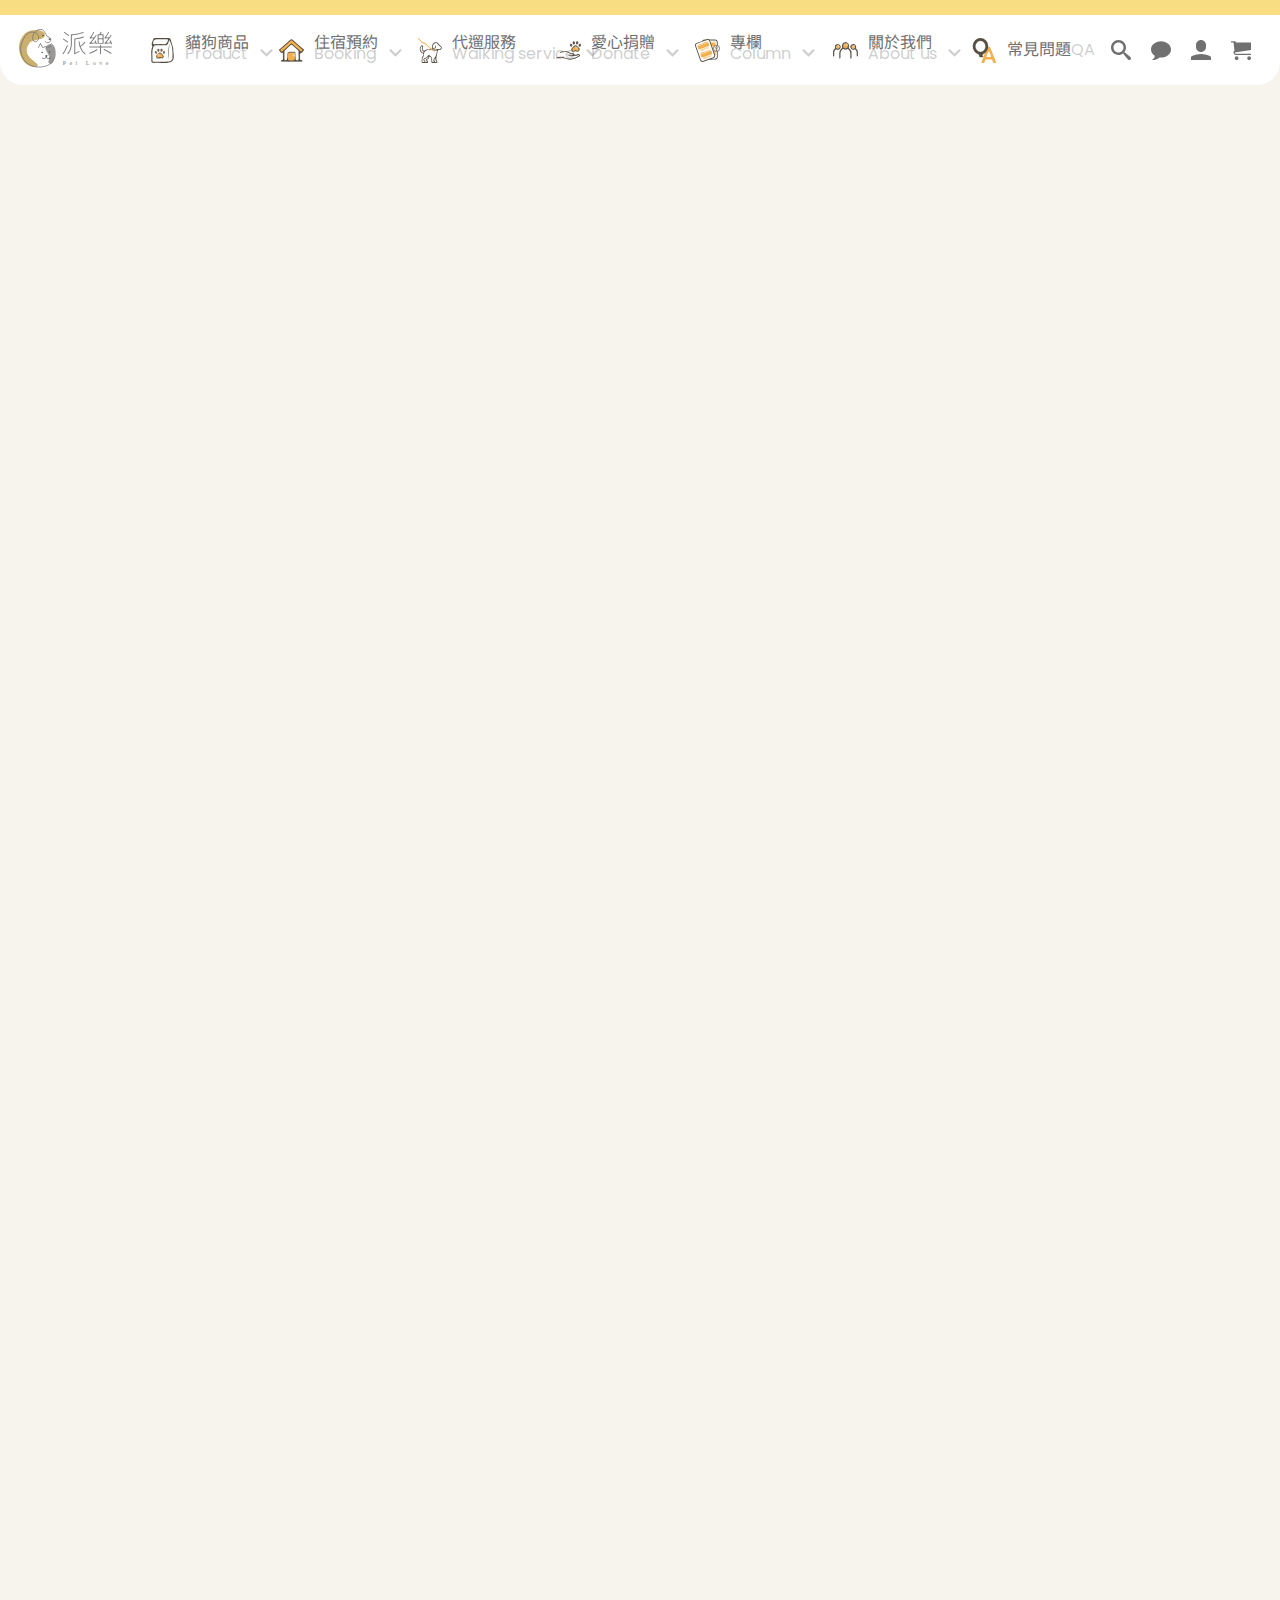
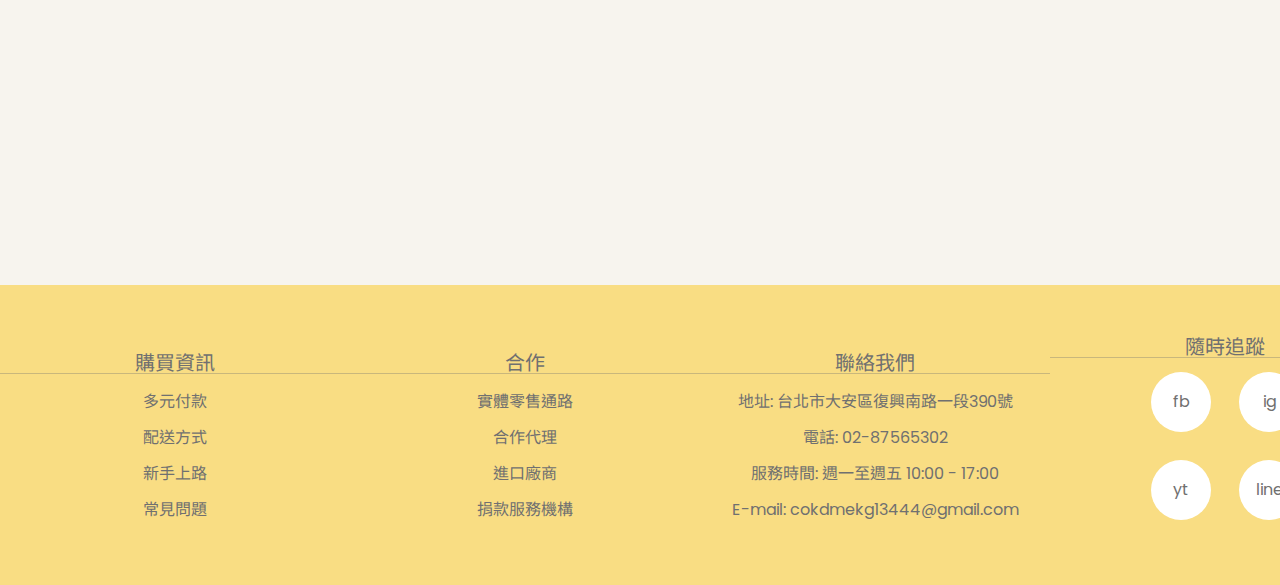
<file: index.html>
<!DOCTYPE html>
<html lang="en">

<head>
    <meta charset="UTF-8">
    <meta http-equiv="X-UA-Compatible" content="IE=edge">
    <meta name="viewport" content="width=device-width, initial-scale=1.0">

    <link rel="stylesheet" href="./reset.css">
    <link rel="stylesheet" href="https://stackpath.bootstrapcdn.com/bootstrap/4.2.1/css/bootstrap.min.css"
        integrity="sha384-GJzZqFGwb1QTTN6wy59ffF1BuGJpLSa9DkKMp0DgiMDm4iYMj70gZWKYbI706tWS" crossorigin="anonymous">
    <link rel="stylesheet" href="./css/index/mobile/style.css">
    <link rel="stylesheet" href="./css/index/web/style.css">


    <link href="https://fonts.googleapis.com/css2?family=Poppins:wght@200;300;400;500;600&display=swap"
        rel="stylesheet">

    <link
        href="https://fonts.googleapis.com/css2?family=Noto+Sans+TC:wght@100;300;400;500;700&family=Poppins:wght@200;300;400;500;600&display=swap"
        rel="stylesheet">


    <title>PetLove 派樂星球</title>
    <style>

    </style>
</head>

<body>


    <!-- navbartop是黃色底色 -->

    <div class="mobileWrap fixed-top">
        <div class="navbartop "></div>

        <!-- navbarbg是白色底色 -->
        <div class="navbarbg">
            <div id="menuToggle">

                <input type="checkbox" />

                <span></span>
                <span></span>
                <span></span>

                <ul id="menu">
                    <ul>
                        <a href="#">
                            <div class="activity">
                                <li>本月主打活動</li>
                            </div>

                        </a>
                        <a href="#">
                            <div class="recommand">
                                <svg class="icon icon-star">
                                    <use xlink:href="./images/index/icomoon/symbol-defs.svg#icon-star"></use>
                                </svg>

                                <div class="hot">熱銷推薦</div>
                            </div>
                        </a>
                        <a href="#">
                            <div class="recommand">

                                <svg class="icon icon-star">
                                    <use xlink:href="./images/index/icomoon/symbol-defs.svg#icon-star"></use>
                                </svg>

                                <div class="hot">獨家折扣</div>
                            </div>
                        </a>
                        <a href="#">
                            <div class="recommand">

                                <svg class="icon icon-star">
                                    <use xlink:href="./images/index/icomoon/symbol-defs.svg#icon-star"></use>
                                </svg>

                                <div class="hot">超殺特惠</div>
                            </div>
                        </a>

                    </ul>
                    <br><br>


                    <div class="panel-group">
                        <div class="panel panel-default">
                            <div class="panel-heading product_wrapAll">
                                <svg class="icon-product">
                                    <use xlink:href="./images/index/icomoon/symbol-defs.svg#icon-product"></use>
                                </svg>
                                <div class="panel-title">
                                    <a data-toggle="collapse" href="#collapse1">
                                        <div class="product_text_wrap">
                                            貓狗商品
                                            <svg class="icon-keyboard_arrow_down">
                                                <use
                                                    xlink:href="./images/index/icomoon/symbol-defs.svg#icon-keyboard_arrow_down">
                                                </use>
                                            </svg>

                                            <div class="menuEngSubtitle">Product</div>
                                        </div>
                                    </a>
                                </div>
                            </div>
                            <div id="collapse1" class="panel-collapse collapse">

                                <div class="panel-body">貓貓商品</div>
                                <div class="panel-body">狗狗商品</div>
                                <div class="panel-body">其他商品</div>
                            </div>
                        </div>
                    </div>





                    <div class="panel-group">
                        <div class="panel panel-default">
                            <div class="panel-heading product_wrapAll">
                                <svg class="icon-booking">
                                    <use xlink:href="./images/index/icomoon/symbol-defs.svg#icon-booking"></use>
                                </svg>
                                <div class="panel-title">
                                    <a data-toggle="collapse" href="#collapse2">
                                        <div class="product_text_wrap">
                                            預約住宿
                                            <svg class="icon-keyboard_arrow_down">
                                                <use
                                                    xlink:href="./images/index/icomoon/symbol-defs.svg#icon-keyboard_arrow_down">
                                                </use>
                                            </svg>
                                            <div class="menuEngSubtitle">Booking</div>
                                        </div>
                                    </a>
                                </div>
                            </div>
                            <div id="collapse2" class="panel-collapse collapse">
                                <div class="panel-body">預約住宿說明</div>
                                <div class="panel-body">沃夫寵物生活館</div>
                                <div class="panel-body">牧貓精品寵物旅館</div>
                                <div class="panel-body">三毛寵物旅館</div>
                            </div>
                        </div>
                    </div>




                    <div class="panel-group">
                        <div class="panel panel-default">
                            <div class="panel-heading product_wrapAll">
                                <svg class="icon-walking">
                                    <use xlink:href="./images/index/icomoon/symbol-defs.svg#icon-walking"></use>
                                </svg>
                                <div class="panel-title">
                                    <a data-toggle="collapse" href="#collapse3">
                                        <div class="product_text_wrap">
                                            代遛服務
                                            <svg class="icon-keyboard_arrow_down">
                                                <use
                                                    xlink:href="./images/index/icomoon/symbol-defs.svg#icon-keyboard_arrow_down">
                                                </use>
                                            </svg>
                                            <div class="menuEngSubtitle">Walking service</div>
                                        </div>
                                    </a>
                                </div>
                            </div>
                            <div id="collapse3" class="panel-collapse collapse">
                                <div class="panel-body">遛狗服務說明</div>
                                <div class="panel-body">遛狗收費方式</div>
                                <div class="panel-body">遛狗服務評價</div>
                                <div class="panel-body">立即預定遛狗</div>
                            </div>
                        </div>
                    </div>





                    <div class="panel-group">
                        <div class="panel panel-default">
                            <div class="panel-heading product_wrapAll">
                                <svg class="icon-donate">
                                    <use xlink:href="./images/index/icomoon/symbol-defs.svg#icon-donate"></use>
                                </svg>
                                <div class="panel-title">
                                    <a data-toggle="collapse" href="#collapse4">
                                        <div class="product_text_wrap">
                                            愛心捐贈
                                            <svg class="icon-keyboard_arrow_down">
                                                <use
                                                    xlink:href="./images/index/icomoon/symbol-defs.svg#icon-keyboard_arrow_down">
                                                </use>
                                            </svg>
                                            <div class="menuEngSubtitle">Donate</div>
                                        </div>
                                    </a>
                                </div>
                            </div>
                            <div id="collapse4" class="panel-collapse collapse">
                                <div class="panel-body">愛心捐服務理念</div>
                                <div class="panel-body">查詢捐款紀錄</div>
                                <div class="panel-body">愛心捐款</div>
                                <div class="panel-body">愛心捐糧</div>
                            </div>
                        </div>
                    </div>




                    <div class="panel-group">
                        <div class="panel panel-default">
                            <div class="panel-heading product_wrapAll">
                                <svg class="icon-column">
                                    <use xlink:href="./images/index/icomoon/symbol-defs.svg#icon-column"></use>
                                </svg>
                                <div class="panel-title">
                                    <a data-toggle="collapse" href="#collapse5">
                                        <div class="product_text_wrap">
                                            專欄
                                            <svg class="icon-keyboard_arrow_down">
                                                <use
                                                    xlink:href="./images/index/icomoon/symbol-defs.svg#icon-keyboard_arrow_down">
                                                </use>
                                            </svg>
                                            <div class="menuEngSubtitle">Column</div>
                                        </div>
                                    </a>
                                </div>
                            </div>
                            <div id="collapse5" class="panel-collapse collapse">
                                <div class="panel-body">熱門文章</div>
                                <div class="panel-body">保健議題</div>
                                <div class="panel-body">飼料知多少</div>
                                <div class="panel-body">住宿與代遛</div>
                            </div>
                        </div>
                    </div>



                    <div class="panel-group">
                        <div class="panel panel-default">
                            <div class="panel-heading product_wrapAll">
                                <svg class="icon-about">
                                    <use xlink:href="./images/index/icomoon/symbol-defs.svg#icon-about"></use>
                                </svg>
                                <div class="panel-title">
                                    <a data-toggle="collapse" href="#collapse7">
                                        <div class="product_text_wrap">
                                            關於我們
                                            <svg class="icon-keyboard_arrow_down">
                                                <use
                                                    xlink:href="./images/index/icomoon/symbol-defs.svg#icon-keyboard_arrow_down">
                                                </use>
                                            </svg>
                                            <div class="menuEngSubtitle">About us</div>
                                        </div>
                                    </a>
                                </div>
                            </div>
                            <div id="collapse7" class="panel-collapse collapse">
                                <div class="panel-body">品牌理念</div>
                                <div class="panel-body">品牌故事 </div>
                                <div class="panel-body">派樂成員</div>

                            </div>
                        </div>
                    </div>

                    <a href="#">
                        <div class="product_wrapAll">
                            <svg class="icon-QA1">
                                <use xlink:href="./images/index/icomoon/symbol-defs.svg#icon-QA1"></use>
                            </svg>
                            <div class="product_text_wrap">
                                常見問題
                                <div class="menuEngSubtitle">QA</div>
                            </div>
                        </div>
                    </a>

                </ul>
            </div>
            <svg class="icon icon-search">
                <use xlink:href="./images/index/icomoon/symbol-defs.svg#icon-search"></use>
            </svg>

            <svg class="logo">
                <use xlink:href="./images/index/icomoon/symbol-defs.svg#logo"></use>
            </svg>

            <svg class="icon icon-user">
                <use xlink:href="./images/index/icomoon/symbol-defs.svg#icon-user"></use>
            </svg>

            <svg class="icon icon-cart">
                <use xlink:href="./images/index/icomoon/symbol-defs.svg#icon-cart"></use>
            </svg>

        </div>
    </div>

    <div class="center"></div>
    <a href="#" id="gotop" style="text-decoration: none;">
        TOP
    </a>


    <div class="footer">
        <svg class="logo logofooter">
            <use xlink:href="./images/index/icomoon/symbol-defs.svg#logo"></use>
        </svg>

        <div class="follow"><span>隨時追蹤</span>
            <div class="footerLine"></div>
        </div>
        <div class="followCircleWrap">
            <div class="followCircle">
                fb
            </div>
            <div class="followCircle">
                ig
            </div>
            <div class="followCircle">
                yt
            </div>
            <div class="followCircle">
                line
            </div>
        </div>


        <div class="follow buy"><span>購買資訊</span>
            <div class="footerLine"></div>
        </div>
        <div class="wrap-drop noble-gases">
            <span>多元付款</span>
            <ul class="drop">
                <li class="selected"><a>配送方式</a></li>
                <li><a>新手上路</a></li>
                <li><a>常見問題</a></li>

            </ul>
        </div>

        <div class="follow team"><span>合作</span>
            <div class="footerLine"></div>
        </div>
        <div class="wrap-drop noble-gases">
            <span>實體零售通路</span>
            <ul class="drop">
                <li class="selected"><a>合作代理</a></li>
                <li><a>進口廠商</a></li>
                <li><a>捐款服務機構</a></li>

            </ul>
        </div>



        <div class="follow followus"><span>聯絡我們</span>
            <div class="footerLine"></div>
        </div>

        <div class="wrap-drop noble-gases">
            <span>地址: <br>台北市大安區復興南路一段390號</span>
            <ul class="drop">
                <li class="selected"><a>電話:<br> 02-87565302</a></li>
                <li><a>服務時間:<br> 週一至週五 10:00 - 17:00</a></li>
                <li><a>E-mail: <br>cokdmekg13444@gmail.com</a></li>

            </ul>
        </div>

    </div>













    <!-- navbar website -->
    <div class="navBox">
        <div class="disableBox1">
            <div class="disableTitle"><span>本月主打活動</span>
                <div class="disableContent">熱銷推薦</div>
                <div class="disableContent">獨家折扣</div>
                <div class="disableContent">超殺特惠</div>
                <div class="disableContent disableTextBlue">
                    <div class="checkAll">查看全部</div>

                    <svg class="icon icon-arrow-right-circle">
                        <use xlink:href="./images/index/icomoon/symbol-defs.svg#icon-arrow-right-circle"></use>
                    </svg>
                </div>
            </div>

            <div class="disableTitle"><span>貓貓商品</span>
                <div class="disableContent">貓貓乾糧</div>
                <div class="disableContent">貓貓保健</div>
                <div class="disableContent">貓貓罐頭</div>
                <div class="disableContent">貓貓零食</div>
                <div class="disableContent">貓貓鮮食</div>
                <div class="disableContent disableTextBlue">
                    <div class="checkAll">查看全部</div>

                    <svg class="icon icon-arrow-right-circle">
                        <use xlink:href="./images/index/icomoon/symbol-defs.svg#icon-arrow-right-circle"></use>
                    </svg>
                </div>
            </div>

            <div class="disableTitle"><span>狗狗商品</span>
                <div class="disableContent">狗狗乾糧</div>
                <div class="disableContent">狗狗保健</div>
                <div class="disableContent">狗狗罐頭</div>
                <div class="disableContent">狗狗零食</div>
                <div class="disableContent">狗狗鮮食</div>
                <div class="disableContent disableTextBlue">
                    <div class="checkAll">查看全部</div>

                    <svg class="icon icon-arrow-right-circle">
                        <use xlink:href="./images/index/icomoon/symbol-defs.svg#icon-arrow-right-circle"></use>
                    </svg>
                </div>
            </div>

            <div class="disableTitle"><span>其他商品</span>
                <div class="disableContent">居家用品</div>
                <div class="disableContent">食具/水具</div>
                <div class="disableContent">外出用品</div>
                <div class="disableContent">清潔用品</div>
                <div class="disableContent disableTextBlue">
                    <div class="checkAll">查看全部</div>

                    <svg class="icon icon-arrow-right-circle">
                        <use xlink:href="./images/index/icomoon/symbol-defs.svg#icon-arrow-right-circle"></use>
                    </svg>
                </div>
            </div>
        </div>
    </div>

    <div class="disableBox2">
        <div class="disableTitle">
            <div class="bookWrap">
                <div class="disableContent navCheck">預約住宿說明</div>
                <svg class="icon icon-arrow-right-circle bookingarrow">
                    <use xlink:href="./images/index/icomoon/symbol-defs.svg#icon-arrow-right-circle"></use>
                </svg>
            </div>
            <span>精選旅館</span>


            <div class="disableContent textinlinewoof">
                <svg class="hostel-1-logo">
                    <use xlink:href="./images/index/icomoon/symbol-defs.svg#hostel-1-logo"></use>
                </svg>

                <div class="checkAll hotelSpace">沃夫寵物生活館</div>
            </div>


            <div class="disableContent textinlinewoof">
                <svg class="hostel-2-logo">
                    <use xlink:href="./images/index/icomoon/symbol-defs.svg#hostel-2-logo"></use>
                </svg>

                <div class="checkAll">牧貓精品寵物旅館</div>
            </div>

            <div class="disableContent textinlinewoof">
                <svg class="hostel-3-logo">
                    <use xlink:href="./images/index/icomoon/symbol-defs.svg#hostel-3-logo"></use>
                </svg>

                <div class="checkAll">三毛寵物旅館</div>
            </div>



        </div>
    </div>

    <div class="navBox3">
        <div class="disableBox3">
            <div class="disableTitle">

                <div class="disableContent">遛狗服務說明
                    <svg class="icon icon-arrow-right-circle">
                        <use xlink:href="./images/index/icomoon/symbol-defs.svg#icon-arrow-right-circle"></use>
                    </svg></div>
                <div class="disableContent">遛狗收費方式
                    <svg class="icon icon-arrow-right-circle">
                        <use xlink:href="./images/index/icomoon/symbol-defs.svg#icon-arrow-right-circle"></use>
                    </svg></div>
                <div class="disableContent">遛狗服務評價
                    <svg class="icon icon-arrow-right-circle">
                        <use xlink:href="./images/index/icomoon/symbol-defs.svg#icon-arrow-right-circle"></use>
                    </svg></div>
                <div class="disableContent">立即預定遛狗
                    <svg class="icon icon-arrow-right-circle">
                        <use xlink:href="./images/index/icomoon/symbol-defs.svg#icon-arrow-right-circle"></use>
                    </svg></div>

            </div>
        </div>
    </div>



    <div class="navBox4">
        <div class="disableBox4">
            <div class="disableTitle">

                <div class="disableContent">愛心捐服務理念
                    <svg class="icon icon-arrow-right-circle">
                        <use xlink:href="./images/index/icomoon/symbol-defs.svg#icon-arrow-right-circle"></use>
                    </svg>
                </div>
                <div class="disableContent">
                    查詢捐款紀錄
                    <svg class="icon icon-arrow-right-circle">
                        <use xlink:href="./images/index/icomoon/symbol-defs.svg#icon-arrow-right-circle"></use>
                    </svg>
                </div>
                <div class="disableContent">愛心捐款
                    <svg class="icon icon-arrow-right-circle">
                        <use xlink:href="./images/index/icomoon/symbol-defs.svg#icon-arrow-right-circle"></use>
                    </svg>
                </div>
                <div class="disableContent">愛心捐糧
                    <svg class="icon icon-arrow-right-circle">
                        <use xlink:href="./images/index/icomoon/symbol-defs.svg#icon-arrow-right-circle"></use>
                    </svg>
                </div>

            </div>
        </div>
    </div>


    <div class="navBox5">
        <div class="disableBox5">
            <div class="disableTitle">

                <div class="disableContent">熱門文章
                    <svg class="icon icon-arrow-right-circle">
                        <use xlink:href="./images/index/icomoon/symbol-defs.svg#icon-arrow-right-circle"></use>
                    </svg>
                </div>
                <div class="disableContent">保健議題
                    <svg class="icon icon-arrow-right-circle">
                        <use xlink:href="./images/index/icomoon/symbol-defs.svg#icon-arrow-right-circle"></use>
                    </svg>
                </div>
                <div class="disableContent">飼料知多少
                    <svg class="icon icon-arrow-right-circle">
                        <use xlink:href="./images/index/icomoon/symbol-defs.svg#icon-arrow-right-circle"></use>
                    </svg>
                </div>
                <div class="disableContent">住宿與代遛
                    <svg class="icon icon-arrow-right-circle">
                        <use xlink:href="./images/index/icomoon/symbol-defs.svg#icon-arrow-right-circle"></use>
                    </svg>
                </div>

            </div>
        </div>
    </div>

    <div class="navBox6">
        <div class="disableBox6">
            <div class="disableTitle">

                <div class="disableContent">品牌理念
                    <svg class="icon icon-arrow-right-circle">
                        <use xlink:href="./images/index/icomoon/symbol-defs.svg#icon-arrow-right-circle"></use>
                    </svg></div>
                <div class="disableContent">品牌故事
                    <svg class="icon icon-arrow-right-circle">
                        <use xlink:href="./images/index/icomoon/symbol-defs.svg#icon-arrow-right-circle"></use>
                    </svg></div>
                <div class="disableContent">派樂成員
                    <svg class="icon icon-arrow-right-circle">
                        <use xlink:href="./images/index/icomoon/symbol-defs.svg#icon-arrow-right-circle"></use>
                    </svg></div>


            </div>
        </div>
    </div>
    </div>
    <div class="web_wrap fixed-top">

        <div class="navbartop2"></div>
        <div class="navbarbg2">
            <div class="logoWeb "><img src="./images/index/logo.svg" alt=""></div>



            <a href="#" style="text-decoration: none;">
                <div class="product_wrapAll">
                    <div class="product_wrap">
                        <svg class="icon-product">
                            <use xlink:href="./images/index/icomoon/symbol-defs.svg#icon-product"></use>
                        </svg>
                        <div class="webProductWrap">

                            <div class="webProductInside">
                                <li>貓狗商品</li>
                                <span>Product </span>
                            </div>
                            <svg class="icon icon-keyboard_arrow_down">
                                <use xlink:href="./images/index/icomoon/symbol-defs.svg#icon-keyboard_arrow_down"></use>
                            </svg>
                        </div>

                    </div>

                </div>

            </a>





            <a href="#" style="text-decoration: none;">
                <div class="product_wrapAll2">
                    <div class="product_wrap">
                        <svg class="icon-booking">
                            <use xlink:href="./images/index/icomoon/symbol-defs.svg#icon-booking"></use>
                        </svg>
                        <div class="webProductWrap">
                            <div class="webProductInside">
                                <li>住宿預約</li>
                                <span>Booking </span>
                            </div>
                            <svg class="icon icon-keyboard_arrow_down">
                                <use xlink:href="./images/index/icomoon/symbol-defs.svg#icon-keyboard_arrow_down"></use>
                            </svg>
                        </div>
                    </div>
                    <svg class="icon-keyboard_arrow_down">
                        <use xlink:href="./images/index/icomoon/symbol-defs.svg#icon-keyboard_arrow_down"></use>
                    </svg>

                </div>

            </a>
            <a href="#" style="text-decoration: none;">
                <div class="product_wrapAll3">
                    <div class="product_wrap">
                        <svg class="icon-walking">
                            <use xlink:href="./images/index/icomoon/symbol-defs.svg#icon-walking"></use>
                        </svg>
                        <div class="webProductWrap">
                            <div class="webProductInside">
                                <li>代遛服務</li>
                                <span>Walking service </span>
                            </div>
                            <svg class="icon-keyboard_arrow_down">
                                <use xlink:href="./images/index/icomoon/symbol-defs.svg#icon-keyboard_arrow_down"></use>
                            </svg>
                        </div>
                    </div>


                </div>

            </a>
            <a href="#" style="text-decoration: none;">
                <div class="product_wrapAll4">
                    <div class="product_wrap">
                        <svg class="icon-donate">
                            <use xlink:href="./images/index/icomoon/symbol-defs.svg#icon-donate"></use>
                        </svg>
                        <div class="webProductWrap">
                            <div class="webProductInside">
                                <li>愛心捐贈</li>
                                <span>Donate </span>
                            </div>
                            <svg class="icon-keyboard_arrow_down">
                                <use xlink:href="./images/index/icomoon/symbol-defs.svg#icon-keyboard_arrow_down"></use>
                            </svg>
                        </div>
                    </div>


                </div>

            </a>
            <a href="#" style="text-decoration: none;">
                <div class="product_wrapAll5">
                    <div class="product_wrap">
                        <svg class="icon-column">
                            <use xlink:href="./images/index/icomoon/symbol-defs.svg#icon-column"></use>
                        </svg>
                        <div class="webProductWrap">
                            <div class="webProductInside">
                                <li>專欄</li>
                                <span>Column</span>
                            </div>
                            <svg class="icon-keyboard_arrow_down">
                                <use xlink:href="./images/index/icomoon/symbol-defs.svg#icon-keyboard_arrow_down"></use>
                            </svg>

                        </div>
                    </div>

                </div>

            </a>
            <a href="#" style="text-decoration: none;">
                <div class="product_wrapAll6">
                    <div class="product_wrap">
                        <svg class="icon-about">
                            <use xlink:href="./images/index/icomoon/symbol-defs.svg#icon-about"></use>
                        </svg>
                        <div class="webProductWrap">
                            <div class="webProductInside">
                                <li>關於我們</li>
                                <span>About us</span>
                            </div>
                            <svg class="icon-keyboard_arrow_down">
                                <use xlink:href="./images/index/icomoon/symbol-defs.svg#icon-keyboard_arrow_down"></use>
                            </svg>
                        </div>

                    </div>


                </div>

            </a>

            <a href="#" style="text-decoration: none;">
                <div class="product_wrapAll7">
                    <div class="product_wrap">
                        <svg class="icon-QA">
                            <use xlink:href="./images/index/icomoon/symbol-defs.svg#icon-QA"></use>
                        </svg>
                        <div class="webProductWrap">
                            <li>常見問題</li>
                            <span>QA </span>
                        </div>
                    </div>
                    <svg class="icon-keyboard_arrow_down">
                        <use xlink:href="./images/index/icomoon/symbol-defs.svg#icon-keyboard_arrow_down"></use>
                    </svg>

                </div>

            </a>
            <div class="webIcon_wrap">
                <svg class="icon icon-search2">
                    <use xlink:href="./images/index/icomoon/symbol-defs.svg#icon-search2"></use>
                </svg>

                <svg class="icon icon-bubble">
                    <use xlink:href="./images/index/icomoon/symbol-defs.svg#icon-bubble"></use>
                </svg>

                <svg class="icon icon-user2">
                    <use xlink:href="./images/index/icomoon/symbol-defs.svg#icon-user2"></use>
                </svg>

                <svg class="icon icon-cart2">
                    <use xlink:href="./images/index/icomoon/symbol-defs.svg#icon-cart2"></use>
                </svg>
            </div>
            <!-- navbar website -->
        </div>


    </div>


    <div class="center2"></div>
    <a href="#" id="gotop2" style="text-decoration: none;">
        TOP
    </a>
    <div class="footer2">

        <div class="footerBox1">
            <div class="buy2">購買資訊</div>
            <div class="buy2_Content">多元付款</div>
            <div class="buy2_Content">配送方式</div>
            <div class="buy2_Content">新手上路</div>
            <div class="buy2_Content">常見問題</div>
        </div>


        <div class="footerBox1">
            <div class="buy2">合作</div>
            <div class="buy2_Content">實體零售通路</div>
            <div class="buy2_Content">合作代理</div>
            <div class="buy2_Content">進口廠商</div>
            <div class="buy2_Content">捐款服務機構</div>
        </div>


        <div class="footerBox1">
            <div class="buy2">聯絡我們</div>
            <div class="buy2_Content">地址: 台北市大安區復興南路一段390號</div>
            <div class="buy2_Content">電話: 02-87565302</div>
            <div class="buy2_Content">服務時間: 週一至週五 10:00 - 17:00</div>
            <div class="buy2_Content">E-mail: cokdmekg13444@gmail.com</div>
        </div>


        <div class="footerBox1">
            <div class="buy2">隨時追蹤</div>
            <div class="buy2_Content_wrap">
                <div class="buy2_Content buy2_circle">fb</div>
                <div class="buy2_Content buy2_circle">ig</div>
            </div>
            <div class="buy2_Content_wrap">
                <div class="buy2_Content buy2_circle">yt</div>
                <div class="buy2_Content buy2_circle">line</div>
            </div>
        </div>

    </div>



    <!-- navbar website -->


    <script src="./js/jquery-3.5.1.js"></script>

    <script src="https://cdnjs.cloudflare.com/ajax/libs/popper.js/1.14.6/umd/popper.min.js"
        integrity="sha384-wHAiFfRlMFy6i5SRaxvfOCifBUQy1xHdJ/yoi7FRNXMRBu5WHdZYu1hA6ZOblgut" crossorigin="anonymous">
    </script>
    <script src="https://stackpath.bootstrapcdn.com/bootstrap/4.2.1/js/bootstrap.min.js"
        integrity="sha384-B0UglyR+jN6CkvvICOB2joaf5I4l3gm9GU6Hc1og6Ls7i6U/mkkaduKaBhlAXv9k" crossorigin="anonymous">
    </script>
    <script src="./js/index/mobile/custom.js"></script>
    <script src="./js/index/web/custom.js"></script>
</body>

</html>
</file>
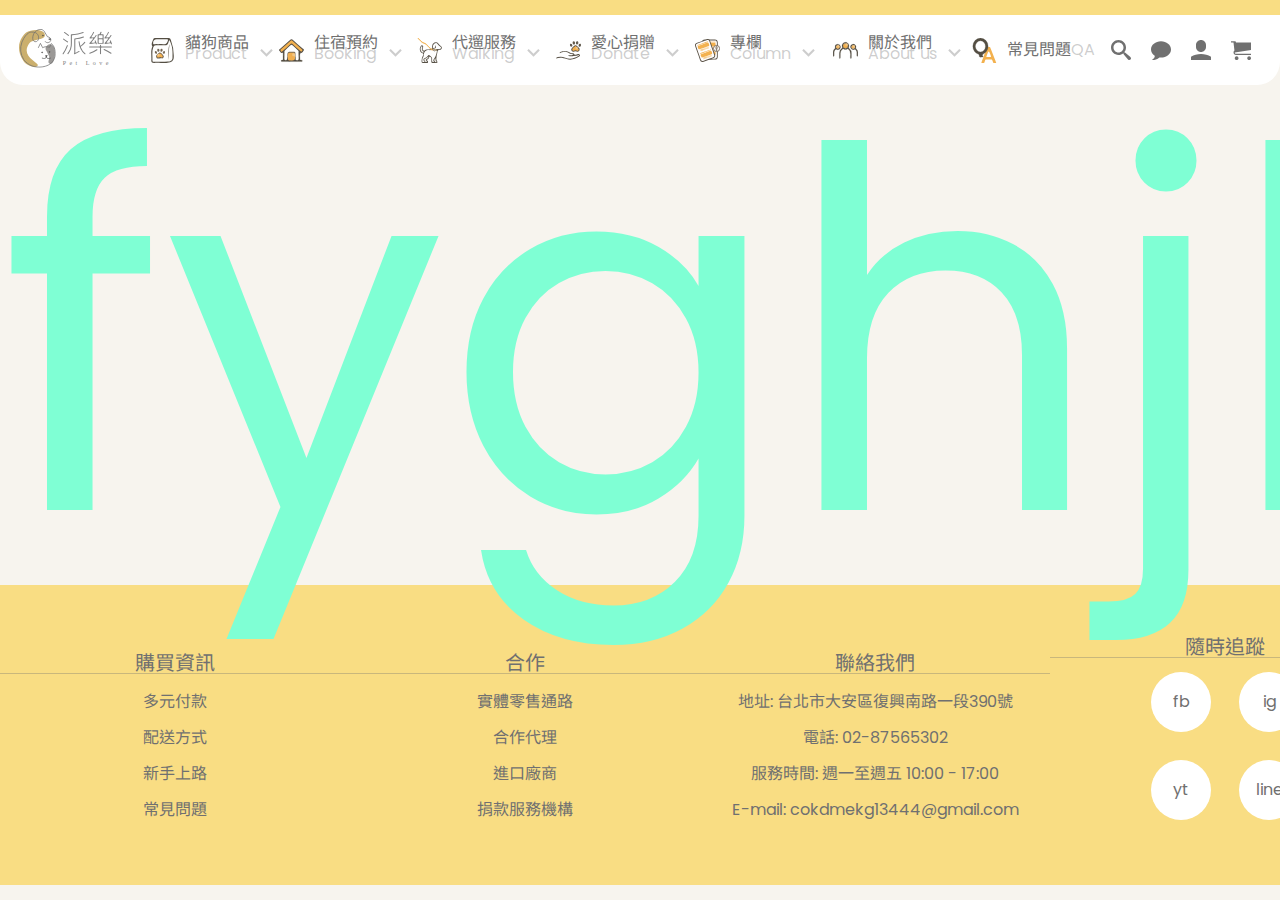
<file: qa.html>
<!DOCTYPE html>
<html lang="en">

<head>
    <meta charset="UTF-8">
    <meta http-equiv="X-UA-Compatible" content="IE=edge">
    <meta name="viewport" content="width=device-width, initial-scale=1.0">

    <link rel="stylesheet" href="./reset.css">
    <link rel="stylesheet" href="https://stackpath.bootstrapcdn.com/bootstrap/4.2.1/css/bootstrap.min.css"
        integrity="sha384-GJzZqFGwb1QTTN6wy59ffF1BuGJpLSa9DkKMp0DgiMDm4iYMj70gZWKYbI706tWS" crossorigin="anonymous">
    <link rel="stylesheet" href="./css/index/mobile/style.css">
    <link rel="stylesheet" href="./css/index/web/style.css">
    <link rel="stylesheet" href="./css/walkingservice/mobile/style.css">
    <link rel="stylesheet" href="./css/walkingservice/web/style.css">
    <link rel="stylesheet" href="./css/qa/qa.css">


    <link href="https://fonts.googleapis.com/css2?family=Poppins:wght@200;300;400;500;600&display=swap"
        rel="stylesheet">

    <link
        href="https://fonts.googleapis.com/css2?family=Noto+Sans+TC:wght@100;300;400;500;700&family=Poppins:wght@200;300;400;500;600&display=swap"
        rel="stylesheet">


    <title>PetLove 派樂星球</title>
    <style>

    </style>
</head>

<body>


    <!-- navbartop是黃色底色 -->

    <nav class="mobileWrap fixed-top">
        <div class="navbartop "></div>

        <!-- navbarbg是白色底色 -->
        <div class="navbarbg">
            <div id="menuToggle">

                <input type="checkbox" />

                <span></span>
                <span></span>
                <span></span>

                <ul id="menu">
                    <ul>
                        <a href="#">
                            <div class="activity">
                                <li>本月主打活動</li>
                            </div>

                        </a>
                        <a href="#">
                            <div class="recommand">
                                <svg class="icon icon-star">
                                    <use xlink:href="./images/index/icomoon/symbol-defs.svg#icon-star"></use>
                                </svg>

                                <div class="hot">熱銷推薦</div>
                            </div>
                        </a>
                        <a href="#">
                            <div class="recommand">

                                <svg class="icon icon-star">
                                    <use xlink:href="./images/index/icomoon/symbol-defs.svg#icon-star"></use>
                                </svg>

                                <div class="hot">獨家折扣</div>
                            </div>
                        </a>
                        <a href="#">
                            <div class="recommand">

                                <svg class="icon icon-star">
                                    <use xlink:href="./images/index/icomoon/symbol-defs.svg#icon-star"></use>
                                </svg>

                                <div class="hot">超殺特惠</div>
                            </div>
                        </a>

                    </ul>
                    <br><br>


                    <div class="panel-group">
                        <div class="panel panel-default">
                            <div class="panel-heading product_wrapAll">
                                <svg class="icon-product">
                                    <use xlink:href="./images/index/icomoon/symbol-defs.svg#icon-product"></use>
                                </svg>
                                <div class="panel-title">
                                    <a data-toggle="collapse" href="#collapse1">
                                        <div class="product_text_wrap">
                                            貓狗商品
                                            <svg class="icon-keyboard_arrow_down">
                                                <use
                                                    xlink:href="./images/index/icomoon/symbol-defs.svg#icon-keyboard_arrow_down">
                                                </use>
                                            </svg>

                                            <div class="menuEngSubtitle">Product</div>
                                        </div>
                                    </a>
                                </div>
                            </div>
                            <div id="collapse1" class="panel-collapse collapse">

                                <div class="panel-body">貓貓商品</div>
                                <div class="panel-body">狗狗商品</div>
                                <div class="panel-body">其他商品</div>
                            </div>
                        </div>
                    </div>





                    <div class="panel-group">
                        <div class="panel panel-default">
                            <div class="panel-heading product_wrapAll">
                                <svg class="icon-booking">
                                    <use xlink:href="./images/index/icomoon/symbol-defs.svg#icon-booking"></use>
                                </svg>
                                <div class="panel-title">
                                    <a data-toggle="collapse" href="#collapse2">
                                        <div class="product_text_wrap">
                                            預約住宿
                                            <svg class="icon-keyboard_arrow_down">
                                                <use
                                                    xlink:href="./images/index/icomoon/symbol-defs.svg#icon-keyboard_arrow_down">
                                                </use>
                                            </svg>
                                            <div class="menuEngSubtitle">Booking</div>
                                        </div>
                                    </a>
                                </div>
                            </div>
                            <div id="collapse2" class="panel-collapse collapse">
                                <div class="panel-body">預約住宿說明</div>
                                <div class="panel-body">沃夫寵物生活館</div>
                                <div class="panel-body">牧貓精品寵物旅館</div>
                                <div class="panel-body">三毛寵物旅館</div>
                            </div>
                        </div>
                    </div>




                    <div class="panel-group">
                        <div class="panel panel-default">
                            <div class="panel-heading product_wrapAll">
                                <svg class="icon-walking">
                                    <use xlink:href="./images/index/icomoon/symbol-defs.svg#icon-walking"></use>
                                </svg>
                                <div class="panel-title">
                                    <a data-toggle="collapse" href="#collapse3">
                                        <div class="product_text_wrap">
                                            代遛服務
                                            <svg class="icon-keyboard_arrow_down">
                                                <use
                                                    xlink:href="./images/index/icomoon/symbol-defs.svg#icon-keyboard_arrow_down">
                                                </use>
                                            </svg>
                                            <div class="menuEngSubtitle">Walking</div>
                                        </div>
                                    </a>
                                </div>
                            </div>
                            <div id="collapse3" class="panel-collapse collapse">
                                <div class="panel-body">遛狗服務說明</div>
                                <div class="panel-body">遛狗收費方式</div>
                                <div class="panel-body">遛狗服務評價</div>
                                <div class="panel-body">立即預定遛狗</div>
                            </div>
                        </div>
                    </div>





                    <div class="panel-group">
                        <div class="panel panel-default">
                            <div class="panel-heading product_wrapAll">
                                <svg class="icon-donate">
                                    <use xlink:href="./images/index/icomoon/symbol-defs.svg#icon-donate"></use>
                                </svg>
                                <div class="panel-title">
                                    <a data-toggle="collapse" href="#collapse4">
                                        <div class="product_text_wrap">
                                            愛心捐贈
                                            <svg class="icon-keyboard_arrow_down">
                                                <use
                                                    xlink:href="./images/index/icomoon/symbol-defs.svg#icon-keyboard_arrow_down">
                                                </use>
                                            </svg>
                                            <div class="menuEngSubtitle">Donate</div>
                                        </div>
                                    </a>
                                </div>
                            </div>
                            <div id="collapse4" class="panel-collapse collapse">
                                <div class="panel-body">愛心捐服務理念</div>
                                <div class="panel-body">查詢捐款紀錄</div>
                                <div class="panel-body">愛心捐款</div>
                                <div class="panel-body">愛心捐糧</div>
                            </div>
                        </div>
                    </div>




                    <div class="panel-group">
                        <div class="panel panel-default">
                            <div class="panel-heading product_wrapAll">
                                <svg class="icon-column">
                                    <use xlink:href="./images/index/icomoon/symbol-defs.svg#icon-column"></use>
                                </svg>
                                <div class="panel-title">
                                    <a data-toggle="collapse" href="#collapse5">
                                        <div class="product_text_wrap">
                                            專欄
                                            <svg class="icon-keyboard_arrow_down">
                                                <use
                                                    xlink:href="./images/index/icomoon/symbol-defs.svg#icon-keyboard_arrow_down">
                                                </use>
                                            </svg>
                                            <div class="menuEngSubtitle">Column</div>
                                        </div>
                                    </a>
                                </div>
                            </div>
                            <div id="collapse5" class="panel-collapse collapse">
                                <div class="panel-body">熱門文章</div>
                                <div class="panel-body">保健議題</div>
                                <div class="panel-body">飼料知多少</div>
                                <div class="panel-body">住宿與代遛</div>
                            </div>
                        </div>
                    </div>



                    <div class="panel-group">
                        <div class="panel panel-default">
                            <div class="panel-heading product_wrapAll">
                                <svg class="icon-about">
                                    <use xlink:href="./images/index/icomoon/symbol-defs.svg#icon-about"></use>
                                </svg>
                                <div class="panel-title">
                                    <a data-toggle="collapse" href="#collapse7">
                                        <div class="product_text_wrap">
                                            關於我們
                                            <svg class="icon-keyboard_arrow_down">
                                                <use
                                                    xlink:href="./images/index/icomoon/symbol-defs.svg#icon-keyboard_arrow_down">
                                                </use>
                                            </svg>
                                            <div class="menuEngSubtitle">About us</div>
                                        </div>
                                    </a>
                                </div>
                            </div>
                            <div id="collapse7" class="panel-collapse collapse">
                                <div class="panel-body">品牌理念</div>
                                <div class="panel-body">品牌故事 </div>
                                <div class="panel-body">派樂成員</div>

                            </div>
                        </div>
                    </div>

                    <a href="#">
                        <div class="product_wrapAll">
                            <svg class="icon-QA1">
                                <use xlink:href="./images/index/icomoon/symbol-defs.svg#icon-QA1"></use>
                            </svg>
                            <div class="product_text_wrap">
                                常見問題
                                <div class="menuEngSubtitle">QA</div>
                            </div>
                        </div>
                    </a>

                </ul>
            </div>
            <svg class="icon icon-search">
                <use xlink:href="./images/index/icomoon/symbol-defs.svg#icon-search"></use>
            </svg>

            <svg class="logo">
                <use xlink:href="./images/index/icomoon/symbol-defs.svg#logo"></use>
            </svg>

            <svg class="icon icon-user">
                <use xlink:href="./images/index/icomoon/symbol-defs.svg#icon-user"></use>
            </svg>

            <svg class="icon icon-cart">
                <use xlink:href="./images/index/icomoon/symbol-defs.svg#icon-cart"></use>
            </svg>















        </div>




    </nav>

    <!-- navbar website -->
    <div class="NavbarWebAll">
        <div class="navBox">
            <div class="disableBox1">
                <div class="disableTitle"><span>本月主打活動</span>
                    <div class="disableContent">熱銷推薦</div>
                    <div class="disableContent">獨家折扣</div>
                    <div class="disableContent">超殺特惠</div>
                    <div class="disableContent disableTextBlue">
                        <div class="checkAll">查看全部</div>

                        <svg class="icon icon-arrow-right-circle">
                            <use xlink:href="./images/index/icomoon/symbol-defs.svg#icon-arrow-right-circle"></use>
                        </svg>
                    </div>
                </div>

                <div class="disableTitle"><span>貓貓商品</span>
                    <div class="disableContent">貓貓乾糧</div>
                    <div class="disableContent">貓貓保健</div>
                    <div class="disableContent">貓貓罐頭</div>
                    <div class="disableContent">貓貓零食</div>
                    <div class="disableContent">貓貓鮮食</div>
                    <div class="disableContent disableTextBlue">
                        <div class="checkAll">查看全部</div>

                        <svg class="icon icon-arrow-right-circle">
                            <use xlink:href="./images/index/icomoon/symbol-defs.svg#icon-arrow-right-circle"></use>
                        </svg>
                    </div>
                </div>

                <div class="disableTitle"><span>狗狗商品</span>
                    <div class="disableContent">狗狗乾糧</div>
                    <div class="disableContent">狗狗保健</div>
                    <div class="disableContent">狗狗罐頭</div>
                    <div class="disableContent">狗狗零食</div>
                    <div class="disableContent">狗狗鮮食</div>
                    <div class="disableContent disableTextBlue">
                        <div class="checkAll">查看全部</div>

                        <svg class="icon icon-arrow-right-circle">
                            <use xlink:href="./images/index/icomoon/symbol-defs.svg#icon-arrow-right-circle"></use>
                        </svg>
                    </div>
                </div>

                <div class="disableTitle"><span>其他商品</span>
                    <div class="disableContent">居家用品</div>
                    <div class="disableContent">食具/水具</div>
                    <div class="disableContent">外出用品</div>
                    <div class="disableContent">清潔用品</div>
                    <div class="disableContent disableTextBlue">
                        <div class="checkAll">查看全部</div>

                        <svg class="icon icon-arrow-right-circle">
                            <use xlink:href="./images/index/icomoon/symbol-defs.svg#icon-arrow-right-circle"></use>
                        </svg>
                    </div>
                </div>
            </div>
        </div>

        <div class="disableBox2">
            <div class="disableTitle">
                <div class="bookWrap">
                    <div class="disableContent navCheck">預約住宿說明</div>
                    <svg class="icon icon-arrow-right-circle bookingarrow">
                        <use xlink:href="./images/index/icomoon/symbol-defs.svg#icon-arrow-right-circle"></use>
                    </svg>
                </div>
                <span>精選旅館</span>


                <div class="disableContent textinlinewoof">
                    <svg class="hostel-1-logo">
                        <use xlink:href="./images/index/icomoon/symbol-defs.svg#hostel-1-logo"></use>
                    </svg>

                    <div class="checkAll hotelSpace">沃夫寵物生活館</div>
                </div>


                <div class="disableContent textinlinewoof">
                    <svg class="hostel-2-logo">
                        <use xlink:href="./images/index/icomoon/symbol-defs.svg#hostel-2-logo"></use>
                    </svg>

                    <div class="checkAll">牧貓精品寵物旅館</div>
                </div>

                <div class="disableContent textinlinewoof">
                    <svg class="hostel-3-logo">
                        <use xlink:href="./images/index/icomoon/symbol-defs.svg#hostel-3-logo"></use>
                    </svg>

                    <div class="checkAll">三毛寵物旅館</div>
                </div>



            </div>
        </div>

        <div class="navBox3">
            <div class="disableBox3">
                <div class="disableTitle">

                    <div class="disableContent">遛狗服務說明
                        <svg class="icon icon-arrow-right-circle">
                            <use xlink:href="./images/index/icomoon/symbol-defs.svg#icon-arrow-right-circle"></use>
                        </svg>
                    </div>
                    <div class="disableContent">遛狗收費方式
                        <svg class="icon icon-arrow-right-circle">
                            <use xlink:href="./images/index/icomoon/symbol-defs.svg#icon-arrow-right-circle"></use>
                        </svg>
                    </div>
                    <div class="disableContent">遛狗服務評價
                        <svg class="icon icon-arrow-right-circle">
                            <use xlink:href="./images/index/icomoon/symbol-defs.svg#icon-arrow-right-circle"></use>
                        </svg>
                    </div>
                    <div class="disableContent">立即預定遛狗
                        <svg class="icon icon-arrow-right-circle">
                            <use xlink:href="./images/index/icomoon/symbol-defs.svg#icon-arrow-right-circle"></use>
                        </svg>
                    </div>

                </div>
            </div>
        </div>



        <div class="navBox4">
            <div class="disableBox4">
                <div class="disableTitle">

                    <div class="disableContent">愛心捐服務理念
                        <svg class="icon icon-arrow-right-circle">
                            <use xlink:href="./images/index/icomoon/symbol-defs.svg#icon-arrow-right-circle"></use>
                        </svg>
                    </div>
                    <div class="disableContent">
                        查詢捐款紀錄
                        <svg class="icon icon-arrow-right-circle">
                            <use xlink:href="./images/index/icomoon/symbol-defs.svg#icon-arrow-right-circle"></use>
                        </svg>
                    </div>
                    <div class="disableContent">愛心捐款
                        <svg class="icon icon-arrow-right-circle">
                            <use xlink:href="./images/index/icomoon/symbol-defs.svg#icon-arrow-right-circle"></use>
                        </svg>
                    </div>
                    <div class="disableContent">愛心捐糧
                        <svg class="icon icon-arrow-right-circle">
                            <use xlink:href="./images/index/icomoon/symbol-defs.svg#icon-arrow-right-circle"></use>
                        </svg>
                    </div>

                </div>
            </div>
        </div>


        <div class="navBox5">
            <div class="disableBox5">
                <div class="disableTitle">

                    <div class="disableContent">熱門文章
                        <svg class="icon icon-arrow-right-circle">
                            <use xlink:href="./images/index/icomoon/symbol-defs.svg#icon-arrow-right-circle"></use>
                        </svg>
                    </div>
                    <div class="disableContent">保健議題
                        <svg class="icon icon-arrow-right-circle">
                            <use xlink:href="./images/index/icomoon/symbol-defs.svg#icon-arrow-right-circle"></use>
                        </svg>
                    </div>
                    <div class="disableContent">飼料知多少
                        <svg class="icon icon-arrow-right-circle">
                            <use xlink:href="./images/index/icomoon/symbol-defs.svg#icon-arrow-right-circle"></use>
                        </svg>
                    </div>
                    <div class="disableContent">住宿與代遛
                        <svg class="icon icon-arrow-right-circle">
                            <use xlink:href="./images/index/icomoon/symbol-defs.svg#icon-arrow-right-circle"></use>
                        </svg>
                    </div>

                </div>
            </div>
        </div>

        <div class="navBox6">
            <div class="disableBox6">
                <div class="disableTitle">

                    <div class="disableContent">品牌理念
                        <svg class="icon icon-arrow-right-circle">
                            <use xlink:href="./images/index/icomoon/symbol-defs.svg#icon-arrow-right-circle"></use>
                        </svg>
                    </div>
                    <div class="disableContent">品牌故事
                        <svg class="icon icon-arrow-right-circle">
                            <use xlink:href="./images/index/icomoon/symbol-defs.svg#icon-arrow-right-circle"></use>
                        </svg>
                    </div>
                    <div class="disableContent">派樂成員
                        <svg class="icon icon-arrow-right-circle">
                            <use xlink:href="./images/index/icomoon/symbol-defs.svg#icon-arrow-right-circle"></use>
                        </svg>
                    </div>


                </div>
            </div>
        </div>

        <div class="web_wrap fixed-top">

            <div class="navbartop2"></div>
            <div class="navbarbg2">
                <div class="logoWeb "><img src="./images/index/logo.svg" alt=""></div>



                <a href="#" style="text-decoration: none;">
                    <div class="product_wrapAll">
                        <div class="product_wrap">
                            <svg class="icon-product">
                                <use xlink:href="./images/index/icomoon/symbol-defs.svg#icon-product"></use>
                            </svg>
                            <div class="webProductWrap">

                                <div class="webProductInside">
                                    <li>貓狗商品</li>
                                    <span>Product </span>
                                </div>
                                <svg class="icon icon-keyboard_arrow_down">
                                    <use xlink:href="./images/index/icomoon/symbol-defs.svg#icon-keyboard_arrow_down">
                                    </use>
                                </svg>
                            </div>

                        </div>

                    </div>

                </a>





                <a href="#" style="text-decoration: none;">
                    <div class="product_wrapAll2">
                        <div class="product_wrap">
                            <svg class="icon-booking">
                                <use xlink:href="./images/index/icomoon/symbol-defs.svg#icon-booking"></use>
                            </svg>
                            <div class="webProductWrap">
                                <div class="webProductInside">
                                    <li>住宿預約</li>
                                    <span>Booking </span>
                                </div>
                                <svg class="icon icon-keyboard_arrow_down">
                                    <use xlink:href="./images/index/icomoon/symbol-defs.svg#icon-keyboard_arrow_down">
                                    </use>
                                </svg>
                            </div>
                        </div>
                        <svg class="icon-keyboard_arrow_down">
                            <use xlink:href="./images/index/icomoon/symbol-defs.svg#icon-keyboard_arrow_down"></use>
                        </svg>

                    </div>

                </a>
                <a href="#" style="text-decoration: none;">
                    <div class="product_wrapAll3">
                        <div class="product_wrap">
                            <svg class="icon-walking">
                                <use xlink:href="./images/index/icomoon/symbol-defs.svg#icon-walking"></use>
                            </svg>
                            <div class="webProductWrap">
                                <div class="webProductInside">
                                    <li>代遛服務</li>
                                    <span>Walking</span>
                                </div>
                                <svg class="icon-keyboard_arrow_down">
                                    <use xlink:href="./images/index/icomoon/symbol-defs.svg#icon-keyboard_arrow_down">
                                    </use>
                                </svg>
                            </div>
                        </div>


                    </div>

                </a>
                <a href="#" style="text-decoration: none;">
                    <div class="product_wrapAll4">
                        <div class="product_wrap">
                            <svg class="icon-donate">
                                <use xlink:href="./images/index/icomoon/symbol-defs.svg#icon-donate"></use>
                            </svg>
                            <div class="webProductWrap">
                                <div class="webProductInside">
                                    <li>愛心捐贈</li>
                                    <span>Donate </span>
                                </div>
                                <svg class="icon-keyboard_arrow_down">
                                    <use xlink:href="./images/index/icomoon/symbol-defs.svg#icon-keyboard_arrow_down">
                                    </use>
                                </svg>
                            </div>
                        </div>


                    </div>

                </a>
                <a href="#" style="text-decoration: none;">
                    <div class="product_wrapAll5">
                        <div class="product_wrap">
                            <svg class="icon-column">
                                <use xlink:href="./images/index/icomoon/symbol-defs.svg#icon-column"></use>
                            </svg>
                            <div class="webProductWrap">
                                <div class="webProductInside">
                                    <li>專欄</li>
                                    <span>Column</span>
                                </div>
                                <svg class="icon-keyboard_arrow_down">
                                    <use xlink:href="./images/index/icomoon/symbol-defs.svg#icon-keyboard_arrow_down">
                                    </use>
                                </svg>

                            </div>
                        </div>

                    </div>

                </a>
                <a href="#" style="text-decoration: none;">
                    <div class="product_wrapAll6">
                        <div class="product_wrap">
                            <svg class="icon-about">
                                <use xlink:href="./images/index/icomoon/symbol-defs.svg#icon-about"></use>
                            </svg>
                            <div class="webProductWrap">
                                <div class="webProductInside">
                                    <li>關於我們</li>
                                    <span>About us</span>
                                </div>
                                <svg class="icon-keyboard_arrow_down">
                                    <use xlink:href="./images/index/icomoon/symbol-defs.svg#icon-keyboard_arrow_down">
                                    </use>
                                </svg>
                            </div>

                        </div>


                    </div>

                </a>

                <a href="#" style="text-decoration: none;">
                    <div class="product_wrapAll7">
                        <div class="product_wrap">
                            <svg class="icon-QA">
                                <use xlink:href="./images/index/icomoon/symbol-defs.svg#icon-QA"></use>
                            </svg>
                            <div class="webProductWrap">
                                <li>常見問題</li>
                                <span>QA </span>
                            </div>
                        </div>
                        <svg class="icon-keyboard_arrow_down">
                            <use xlink:href="./images/index/icomoon/symbol-defs.svg#icon-keyboard_arrow_down"></use>
                        </svg>

                    </div>

                </a>
                <div class="webIcon_wrap">
                    <svg class="icon icon-search2">
                        <use xlink:href="./images/index/icomoon/symbol-defs.svg#icon-search2"></use>
                    </svg>

                    <svg class="icon icon-bubble">
                        <use xlink:href="./images/index/icomoon/symbol-defs.svg#icon-bubble"></use>
                    </svg>

                    <svg class="icon icon-user2">
                        <use xlink:href="./images/index/icomoon/symbol-defs.svg#icon-user2"></use>
                    </svg>

                    <svg class="icon icon-cart2">
                        <use xlink:href="./images/index/icomoon/symbol-defs.svg#icon-cart2"></use>
                    </svg>
                </div>
                <!-- navbar website -->
            </div>


        </div>

    </div>




    <div class="n_WalkTheDogIMG1">


        <p>fyghjk</p>

    </div>





    <a href="#" id="gotop" style="text-decoration: none;">
        TOP
    </a>


    <a href="#" id="gotop2" style="text-decoration: none;">
        TOP
    </a>



























    <div class="footer ">
        <svg class="logo logofooter">
            <use xlink:href="./images/index/icomoon/symbol-defs.svg#logo"></use>
        </svg>

        <div class="follow"><span>隨時追蹤</span>
            <div class="footerLine"></div>
        </div>
        <div class="followCircleWrap">
            <div class="followCircle">
                fb
            </div>
            <div class="followCircle">
                ig
            </div>
            <div class="followCircle">
                yt
            </div>
            <div class="followCircle">
                line
            </div>
        </div>


        <div class="follow buy"><span>購買資訊</span>
            <div class="footerLine"></div>
        </div>
        <div class="wrap-drop noble-gases">
            <span>多元付款</span>
            <ul class="drop">
                <li class="selected"><a>配送方式</a></li>
                <li><a>新手上路</a></li>
                <li><a>常見問題</a></li>

            </ul>
        </div>

        <div class="follow team"><span>合作</span>
            <div class="footerLine"></div>
        </div>
        <div class="wrap-drop noble-gases">
            <span>實體零售通路</span>
            <ul class="drop">
                <li class="selected"><a>合作代理</a></li>
                <li><a>進口廠商</a></li>
                <li><a>捐款服務機構</a></li>

            </ul>
        </div>



        <div class="follow followus"><span>聯絡我們</span>
            <div class="footerLine"></div>
        </div>

        <div class="wrap-drop noble-gases">
            <span>地址: <br>台北市大安區復興南路一段390號</span>
            <ul class="drop">
                <li class="selected"><a>電話:<br> 02-87565302</a></li>
                <li><a>服務時間:<br> 週一至週五 10:00 - 17:00</a></li>
                <li><a>E-mail: <br>cokdmekg13444@gmail.com</a></li>

            </ul>
        </div>

    </div>


    <div class="footer2 fixed-bottom">

        <div class="footerBox1">
            <div class="buy2">購買資訊</div>
            <div class="buy2_Content">多元付款</div>
            <div class="buy2_Content">配送方式</div>
            <div class="buy2_Content">新手上路</div>
            <div class="buy2_Content">常見問題</div>
        </div>


        <div class="footerBox1">
            <div class="buy2">合作</div>
            <div class="buy2_Content">實體零售通路</div>
            <div class="buy2_Content">合作代理</div>
            <div class="buy2_Content">進口廠商</div>
            <div class="buy2_Content">捐款服務機構</div>
        </div>


        <div class="footerBox1">
            <div class="buy2">聯絡我們</div>
            <div class="buy2_Content">地址: 台北市大安區復興南路一段390號</div>
            <div class="buy2_Content">電話: 02-87565302</div>
            <div class="buy2_Content">服務時間: 週一至週五 10:00 - 17:00</div>
            <div class="buy2_Content">E-mail: cokdmekg13444@gmail.com</div>
        </div>


        <div class="footerBox1">
            <div class="buy2">隨時追蹤</div>
            <div class="buy2_Content_wrap">
                <div class="buy2_Content buy2_circle">fb</div>
                <div class="buy2_Content buy2_circle">ig</div>
            </div>
            <div class="buy2_Content_wrap">
                <div class="buy2_Content buy2_circle">yt</div>
                <div class="buy2_Content buy2_circle">line</div>
            </div>
        </div>

    </div>



    <!-- navbar website -->


    <script src="./js/jquery-3.5.1.js"></script>

    <script src="https://cdnjs.cloudflare.com/ajax/libs/popper.js/1.14.6/umd/popper.min.js"
        integrity="sha384-wHAiFfRlMFy6i5SRaxvfOCifBUQy1xHdJ/yoi7FRNXMRBu5WHdZYu1hA6ZOblgut" crossorigin="anonymous">
        </script>
    <script src="https://stackpath.bootstrapcdn.com/bootstrap/4.2.1/js/bootstrap.min.js"
        integrity="sha384-B0UglyR+jN6CkvvICOB2joaf5I4l3gm9GU6Hc1og6Ls7i6U/mkkaduKaBhlAXv9k" crossorigin="anonymous">
        </script>
    <script src="./js/index/mobile/custom.js"></script>
    <script src="./js/index/web/custom.js"></script>
</body>

</html>
</file>
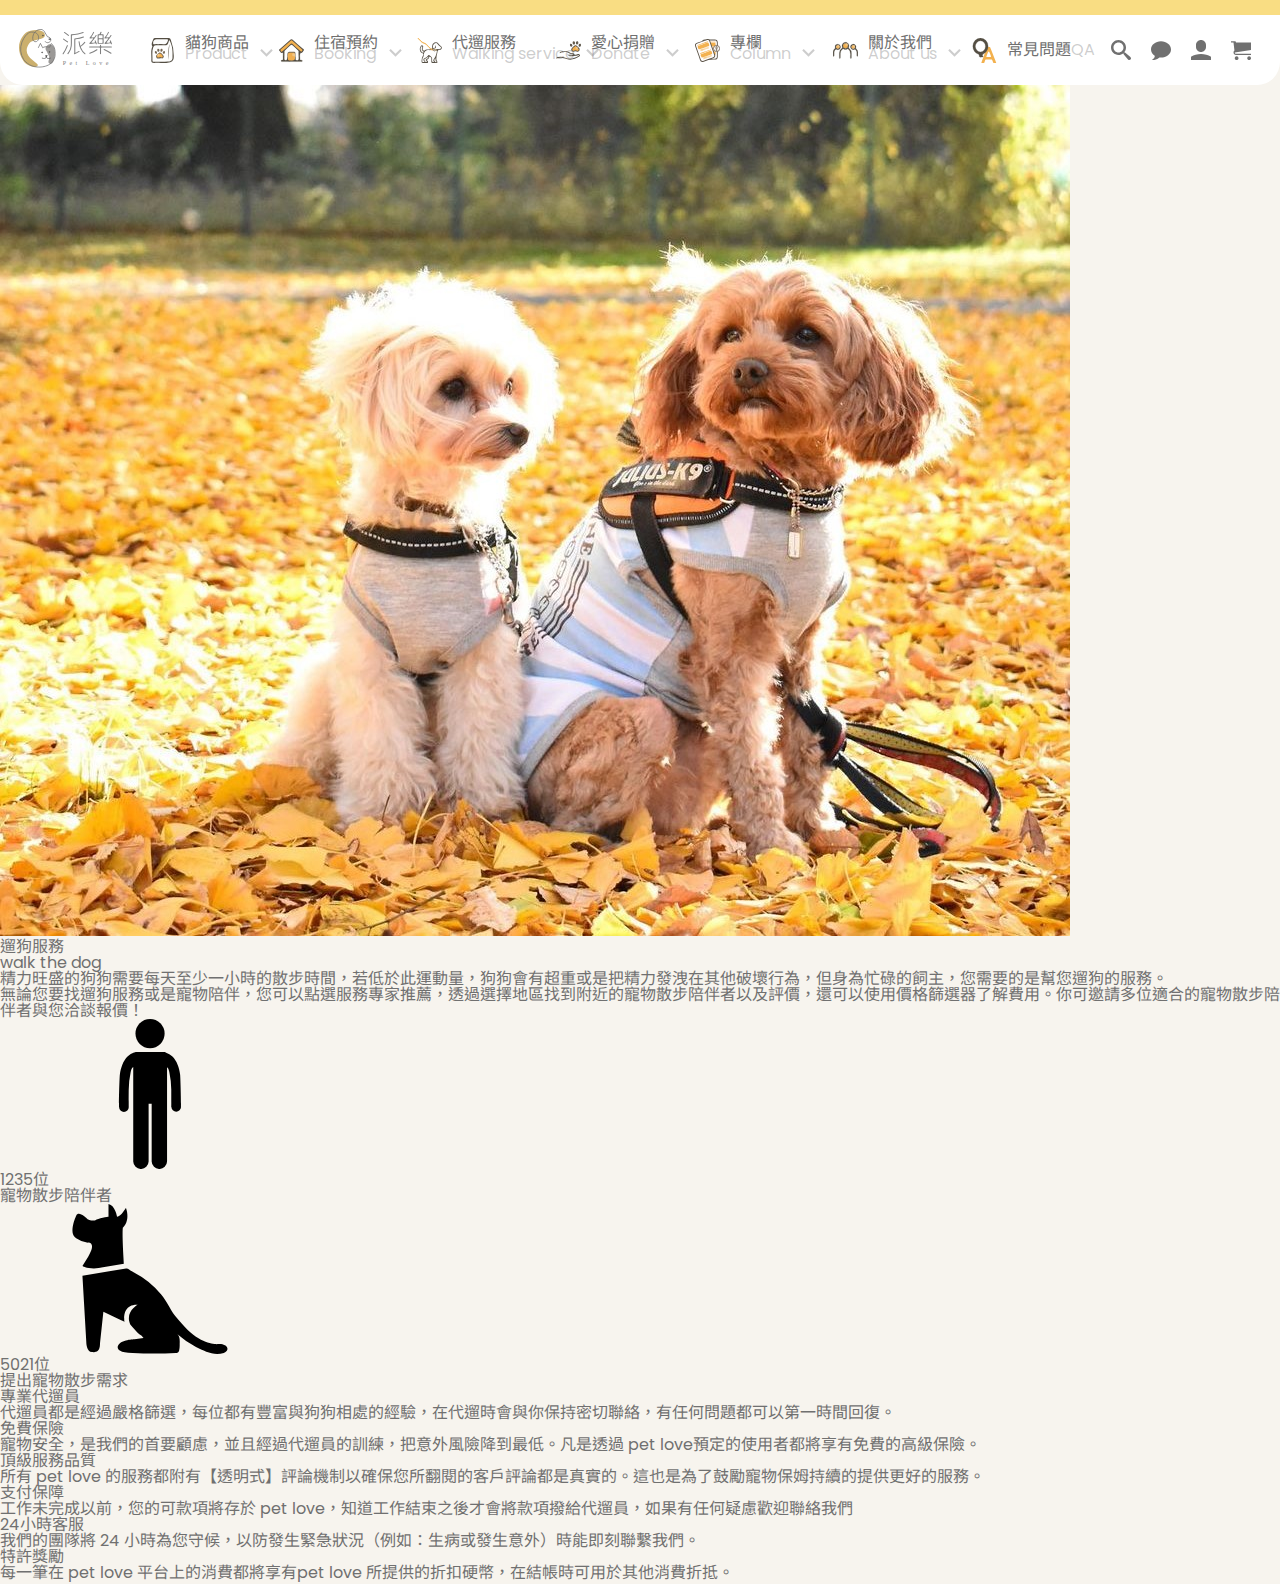
<file: walkingservice.html>
<!DOCTYPE html>
<html lang="en">

<head>
    <meta charset="UTF-8">
    <meta http-equiv="X-UA-Compatible" content="IE=edge">
    <meta name="viewport" content="width=device-width, initial-scale=1.0">

    <link rel="stylesheet" href="./reset.css">
    <link rel="stylesheet" href="https://stackpath.bootstrapcdn.com/bootstrap/4.2.1/css/bootstrap.min.css"
        integrity="sha384-GJzZqFGwb1QTTN6wy59ffF1BuGJpLSa9DkKMp0DgiMDm4iYMj70gZWKYbI706tWS" crossorigin="anonymous">
    <link rel="stylesheet" href="./css/index/mobile/style.css">
    <link rel="stylesheet" href="./css/index/web/style.css">
    <link rel="stylesheet" href="./css/walkingservice/mobile/style.css">
    <link rel="stylesheet" href="./css/walkingservice/web/style.css">


    <link href="https://fonts.googleapis.com/css2?family=Poppins:wght@200;300;400;500;600&display=swap"
        rel="stylesheet">

    <link
        href="https://fonts.googleapis.com/css2?family=Noto+Sans+TC:wght@100;300;400;500;700&family=Poppins:wght@200;300;400;500;600&display=swap"
        rel="stylesheet">


    <title>PetLove 派樂星球</title>
    <style>

    </style>
</head>

<body>


    <!-- navbartop是黃色底色 -->

    <nav class="mobileWrap fixed-top">
        <div class="navbartop "></div>

        <!-- navbarbg是白色底色 -->
        <div class="navbarbg">
            <div id="menuToggle">

                <input type="checkbox" />

                <span></span>
                <span></span>
                <span></span>

                <ul id="menu">
                    <ul>
                        <a href="#">
                            <div class="activity">
                                <li>本月主打活動</li>
                            </div>

                        </a>
                        <a href="#">
                            <div class="recommand">
                                <svg class="icon icon-star">
                                    <use xlink:href="./images/index/icomoon/symbol-defs.svg#icon-star"></use>
                                </svg>

                                <div class="hot">熱銷推薦</div>
                            </div>
                        </a>
                        <a href="#">
                            <div class="recommand">

                                <svg class="icon icon-star">
                                    <use xlink:href="./images/index/icomoon/symbol-defs.svg#icon-star"></use>
                                </svg>

                                <div class="hot">獨家折扣</div>
                            </div>
                        </a>
                        <a href="#">
                            <div class="recommand">

                                <svg class="icon icon-star">
                                    <use xlink:href="./images/index/icomoon/symbol-defs.svg#icon-star"></use>
                                </svg>

                                <div class="hot">超殺特惠</div>
                            </div>
                        </a>

                    </ul>
                    <br><br>


                    <div class="panel-group">
                        <div class="panel panel-default">
                            <div class="panel-heading product_wrapAll">
                                <svg class="icon-product">
                                    <use xlink:href="./images/index/icomoon/symbol-defs.svg#icon-product"></use>
                                </svg>
                                <div class="panel-title">
                                    <a data-toggle="collapse" href="#collapse1">
                                        <div class="product_text_wrap">
                                            貓狗商品
                                            <svg class="icon-keyboard_arrow_down">
                                                <use
                                                    xlink:href="./images/index/icomoon/symbol-defs.svg#icon-keyboard_arrow_down">
                                                </use>
                                            </svg>

                                            <div class="menuEngSubtitle">Product</div>
                                        </div>
                                    </a>
                                </div>
                            </div>
                            <div id="collapse1" class="panel-collapse collapse">

                                <div class="panel-body">貓貓商品</div>
                                <div class="panel-body">狗狗商品</div>
                                <div class="panel-body">其他商品</div>
                            </div>
                        </div>
                    </div>





                    <div class="panel-group">
                        <div class="panel panel-default">
                            <div class="panel-heading product_wrapAll">
                                <svg class="icon-booking">
                                    <use xlink:href="./images/index/icomoon/symbol-defs.svg#icon-booking"></use>
                                </svg>
                                <div class="panel-title">
                                    <a data-toggle="collapse" href="#collapse2">
                                        <div class="product_text_wrap">
                                            預約住宿
                                            <svg class="icon-keyboard_arrow_down">
                                                <use
                                                    xlink:href="./images/index/icomoon/symbol-defs.svg#icon-keyboard_arrow_down">
                                                </use>
                                            </svg>
                                            <div class="menuEngSubtitle">Booking</div>
                                        </div>
                                    </a>
                                </div>
                            </div>
                            <div id="collapse2" class="panel-collapse collapse">
                                <div class="panel-body">預約住宿說明</div>
                                <div class="panel-body">沃夫寵物生活館</div>
                                <div class="panel-body">牧貓精品寵物旅館</div>
                                <div class="panel-body">三毛寵物旅館</div>
                            </div>
                        </div>
                    </div>




                    <div class="panel-group">
                        <div class="panel panel-default">
                            <div class="panel-heading product_wrapAll">
                                <svg class="icon-walking">
                                    <use xlink:href="./images/index/icomoon/symbol-defs.svg#icon-walking"></use>
                                </svg>
                                <div class="panel-title">
                                    <a data-toggle="collapse" href="#collapse3">
                                        <div class="product_text_wrap">
                                            代遛服務
                                            <svg class="icon-keyboard_arrow_down">
                                                <use
                                                    xlink:href="./images/index/icomoon/symbol-defs.svg#icon-keyboard_arrow_down">
                                                </use>
                                            </svg>
                                            <div class="menuEngSubtitle">Walking service</div>
                                        </div>
                                    </a>
                                </div>
                            </div>
                            <div id="collapse3" class="panel-collapse collapse">
                                <div class="panel-body">遛狗服務說明</div>
                                <div class="panel-body">遛狗收費方式</div>
                                <div class="panel-body">遛狗服務評價</div>
                                <div class="panel-body">立即預定遛狗</div>
                            </div>
                        </div>
                    </div>





                    <div class="panel-group">
                        <div class="panel panel-default">
                            <div class="panel-heading product_wrapAll">
                                <svg class="icon-donate">
                                    <use xlink:href="./images/index/icomoon/symbol-defs.svg#icon-donate"></use>
                                </svg>
                                <div class="panel-title">
                                    <a data-toggle="collapse" href="#collapse4">
                                        <div class="product_text_wrap">
                                            愛心捐贈
                                            <svg class="icon-keyboard_arrow_down">
                                                <use
                                                    xlink:href="./images/index/icomoon/symbol-defs.svg#icon-keyboard_arrow_down">
                                                </use>
                                            </svg>
                                            <div class="menuEngSubtitle">Donate</div>
                                        </div>
                                    </a>
                                </div>
                            </div>
                            <div id="collapse4" class="panel-collapse collapse">
                                <div class="panel-body">愛心捐服務理念</div>
                                <div class="panel-body">查詢捐款紀錄</div>
                                <div class="panel-body">愛心捐款</div>
                                <div class="panel-body">愛心捐糧</div>
                            </div>
                        </div>
                    </div>




                    <div class="panel-group">
                        <div class="panel panel-default">
                            <div class="panel-heading product_wrapAll">
                                <svg class="icon-column">
                                    <use xlink:href="./images/index/icomoon/symbol-defs.svg#icon-column"></use>
                                </svg>
                                <div class="panel-title">
                                    <a data-toggle="collapse" href="#collapse5">
                                        <div class="product_text_wrap">
                                            專欄
                                            <svg class="icon-keyboard_arrow_down">
                                                <use
                                                    xlink:href="./images/index/icomoon/symbol-defs.svg#icon-keyboard_arrow_down">
                                                </use>
                                            </svg>
                                            <div class="menuEngSubtitle">Column</div>
                                        </div>
                                    </a>
                                </div>
                            </div>
                            <div id="collapse5" class="panel-collapse collapse">
                                <div class="panel-body">熱門文章</div>
                                <div class="panel-body">保健議題</div>
                                <div class="panel-body">飼料知多少</div>
                                <div class="panel-body">住宿與代遛</div>
                            </div>
                        </div>
                    </div>



                    <div class="panel-group">
                        <div class="panel panel-default">
                            <div class="panel-heading product_wrapAll">
                                <svg class="icon-about">
                                    <use xlink:href="./images/index/icomoon/symbol-defs.svg#icon-about"></use>
                                </svg>
                                <div class="panel-title">
                                    <a data-toggle="collapse" href="#collapse7">
                                        <div class="product_text_wrap">
                                            關於我們
                                            <svg class="icon-keyboard_arrow_down">
                                                <use
                                                    xlink:href="./images/index/icomoon/symbol-defs.svg#icon-keyboard_arrow_down">
                                                </use>
                                            </svg>
                                            <div class="menuEngSubtitle">About us</div>
                                        </div>
                                    </a>
                                </div>
                            </div>
                            <div id="collapse7" class="panel-collapse collapse">
                                <div class="panel-body">品牌理念</div>
                                <div class="panel-body">品牌故事 </div>
                                <div class="panel-body">派樂成員</div>

                            </div>
                        </div>
                    </div>

                    <a href="#">
                        <div class="product_wrapAll">
                            <svg class="icon-QA1">
                                <use xlink:href="./images/index/icomoon/symbol-defs.svg#icon-QA1"></use>
                            </svg>
                            <div class="product_text_wrap">
                                常見問題
                                <div class="menuEngSubtitle">QA</div>
                            </div>
                        </div>
                    </a>

                </ul>
            </div>
            <svg class="icon icon-search">
                <use xlink:href="./images/index/icomoon/symbol-defs.svg#icon-search"></use>
            </svg>

            <svg class="logo">
                <use xlink:href="./images/index/icomoon/symbol-defs.svg#logo"></use>
            </svg>

            <svg class="icon icon-user">
                <use xlink:href="./images/index/icomoon/symbol-defs.svg#icon-user"></use>
            </svg>

            <svg class="icon icon-cart">
                <use xlink:href="./images/index/icomoon/symbol-defs.svg#icon-cart"></use>
            </svg>















        </div>




    </nav>

    <!-- navbar website -->
    <div class="NavbarWebAll">
        <div class="navBox">
            <div class="disableBox1">
                <div class="disableTitle"><span>本月主打活動</span>
                    <div class="disableContent">熱銷推薦</div>
                    <div class="disableContent">獨家折扣</div>
                    <div class="disableContent">超殺特惠</div>
                    <div class="disableContent disableTextBlue">
                        <div class="checkAll">查看全部</div>

                        <svg class="icon icon-arrow-right-circle">
                            <use xlink:href="./images/index/icomoon/symbol-defs.svg#icon-arrow-right-circle"></use>
                        </svg>
                    </div>
                </div>

                <div class="disableTitle"><span>貓貓商品</span>
                    <div class="disableContent">貓貓乾糧</div>
                    <div class="disableContent">貓貓保健</div>
                    <div class="disableContent">貓貓罐頭</div>
                    <div class="disableContent">貓貓零食</div>
                    <div class="disableContent">貓貓鮮食</div>
                    <div class="disableContent disableTextBlue">
                        <div class="checkAll">查看全部</div>

                        <svg class="icon icon-arrow-right-circle">
                            <use xlink:href="./images/index/icomoon/symbol-defs.svg#icon-arrow-right-circle"></use>
                        </svg>
                    </div>
                </div>

                <div class="disableTitle"><span>狗狗商品</span>
                    <div class="disableContent">狗狗乾糧</div>
                    <div class="disableContent">狗狗保健</div>
                    <div class="disableContent">狗狗罐頭</div>
                    <div class="disableContent">狗狗零食</div>
                    <div class="disableContent">狗狗鮮食</div>
                    <div class="disableContent disableTextBlue">
                        <div class="checkAll">查看全部</div>

                        <svg class="icon icon-arrow-right-circle">
                            <use xlink:href="./images/index/icomoon/symbol-defs.svg#icon-arrow-right-circle"></use>
                        </svg>
                    </div>
                </div>

                <div class="disableTitle"><span>其他商品</span>
                    <div class="disableContent">居家用品</div>
                    <div class="disableContent">食具/水具</div>
                    <div class="disableContent">外出用品</div>
                    <div class="disableContent">清潔用品</div>
                    <div class="disableContent disableTextBlue">
                        <div class="checkAll">查看全部</div>

                        <svg class="icon icon-arrow-right-circle">
                            <use xlink:href="./images/index/icomoon/symbol-defs.svg#icon-arrow-right-circle"></use>
                        </svg>
                    </div>
                </div>
            </div>
        </div>

        <div class="disableBox2">
            <div class="disableTitle">
                <div class="bookWrap">
                    <div class="disableContent navCheck">預約住宿說明</div>
                    <svg class="icon icon-arrow-right-circle bookingarrow">
                        <use xlink:href="./images/index/icomoon/symbol-defs.svg#icon-arrow-right-circle"></use>
                    </svg>
                </div>
                <span>精選旅館</span>


                <div class="disableContent textinlinewoof">
                    <svg class="hostel-1-logo">
                        <use xlink:href="./images/index/icomoon/symbol-defs.svg#hostel-1-logo"></use>
                    </svg>

                    <div class="checkAll hotelSpace">沃夫寵物生活館</div>
                </div>


                <div class="disableContent textinlinewoof">
                    <svg class="hostel-2-logo">
                        <use xlink:href="./images/index/icomoon/symbol-defs.svg#hostel-2-logo"></use>
                    </svg>

                    <div class="checkAll">牧貓精品寵物旅館</div>
                </div>

                <div class="disableContent textinlinewoof">
                    <svg class="hostel-3-logo">
                        <use xlink:href="./images/index/icomoon/symbol-defs.svg#hostel-3-logo"></use>
                    </svg>

                    <div class="checkAll">三毛寵物旅館</div>
                </div>



            </div>
        </div>

        <div class="navBox3">
            <div class="disableBox3">
                <div class="disableTitle">

                    <div class="disableContent">遛狗服務說明
                        <svg class="icon icon-arrow-right-circle">
                            <use xlink:href="./images/index/icomoon/symbol-defs.svg#icon-arrow-right-circle"></use>
                        </svg>
                    </div>
                    <div class="disableContent">遛狗收費方式
                        <svg class="icon icon-arrow-right-circle">
                            <use xlink:href="./images/index/icomoon/symbol-defs.svg#icon-arrow-right-circle"></use>
                        </svg>
                    </div>
                    <div class="disableContent">遛狗服務評價
                        <svg class="icon icon-arrow-right-circle">
                            <use xlink:href="./images/index/icomoon/symbol-defs.svg#icon-arrow-right-circle"></use>
                        </svg>
                    </div>
                    <div class="disableContent">立即預定遛狗
                        <svg class="icon icon-arrow-right-circle">
                            <use xlink:href="./images/index/icomoon/symbol-defs.svg#icon-arrow-right-circle"></use>
                        </svg>
                    </div>

                </div>
            </div>
        </div>



        <div class="navBox4">
            <div class="disableBox4">
                <div class="disableTitle">

                    <div class="disableContent">愛心捐服務理念
                        <svg class="icon icon-arrow-right-circle">
                            <use xlink:href="./images/index/icomoon/symbol-defs.svg#icon-arrow-right-circle"></use>
                        </svg>
                    </div>
                    <div class="disableContent">
                        查詢捐款紀錄
                        <svg class="icon icon-arrow-right-circle">
                            <use xlink:href="./images/index/icomoon/symbol-defs.svg#icon-arrow-right-circle"></use>
                        </svg>
                    </div>
                    <div class="disableContent">愛心捐款
                        <svg class="icon icon-arrow-right-circle">
                            <use xlink:href="./images/index/icomoon/symbol-defs.svg#icon-arrow-right-circle"></use>
                        </svg>
                    </div>
                    <div class="disableContent">愛心捐糧
                        <svg class="icon icon-arrow-right-circle">
                            <use xlink:href="./images/index/icomoon/symbol-defs.svg#icon-arrow-right-circle"></use>
                        </svg>
                    </div>

                </div>
            </div>
        </div>


        <div class="navBox5">
            <div class="disableBox5">
                <div class="disableTitle">

                    <div class="disableContent">熱門文章
                        <svg class="icon icon-arrow-right-circle">
                            <use xlink:href="./images/index/icomoon/symbol-defs.svg#icon-arrow-right-circle"></use>
                        </svg>
                    </div>
                    <div class="disableContent">保健議題
                        <svg class="icon icon-arrow-right-circle">
                            <use xlink:href="./images/index/icomoon/symbol-defs.svg#icon-arrow-right-circle"></use>
                        </svg>
                    </div>
                    <div class="disableContent">飼料知多少
                        <svg class="icon icon-arrow-right-circle">
                            <use xlink:href="./images/index/icomoon/symbol-defs.svg#icon-arrow-right-circle"></use>
                        </svg>
                    </div>
                    <div class="disableContent">住宿與代遛
                        <svg class="icon icon-arrow-right-circle">
                            <use xlink:href="./images/index/icomoon/symbol-defs.svg#icon-arrow-right-circle"></use>
                        </svg>
                    </div>

                </div>
            </div>
        </div>

        <div class="navBox6">
            <div class="disableBox6">
                <div class="disableTitle">

                    <div class="disableContent">品牌理念
                        <svg class="icon icon-arrow-right-circle">
                            <use xlink:href="./images/index/icomoon/symbol-defs.svg#icon-arrow-right-circle"></use>
                        </svg>
                    </div>
                    <div class="disableContent">品牌故事
                        <svg class="icon icon-arrow-right-circle">
                            <use xlink:href="./images/index/icomoon/symbol-defs.svg#icon-arrow-right-circle"></use>
                        </svg>
                    </div>
                    <div class="disableContent">派樂成員
                        <svg class="icon icon-arrow-right-circle">
                            <use xlink:href="./images/index/icomoon/symbol-defs.svg#icon-arrow-right-circle"></use>
                        </svg>
                    </div>


                </div>
            </div>
        </div>

        <div class="web_wrap fixed-top">

            <div class="navbartop2"></div>
            <div class="navbarbg2">
                <div class="logoWeb "><img src="./images/index/logo.svg" alt=""></div>



                <a href="#" style="text-decoration: none;">
                    <div class="product_wrapAll">
                        <div class="product_wrap">
                            <svg class="icon-product">
                                <use xlink:href="./images/index/icomoon/symbol-defs.svg#icon-product"></use>
                            </svg>
                            <div class="webProductWrap">

                                <div class="webProductInside">
                                    <li>貓狗商品</li>
                                    <span>Product </span>
                                </div>
                                <svg class="icon icon-keyboard_arrow_down">
                                    <use xlink:href="./images/index/icomoon/symbol-defs.svg#icon-keyboard_arrow_down">
                                    </use>
                                </svg>
                            </div>

                        </div>

                    </div>

                </a>





                <a href="#" style="text-decoration: none;">
                    <div class="product_wrapAll2">
                        <div class="product_wrap">
                            <svg class="icon-booking">
                                <use xlink:href="./images/index/icomoon/symbol-defs.svg#icon-booking"></use>
                            </svg>
                            <div class="webProductWrap">
                                <div class="webProductInside">
                                    <li>住宿預約</li>
                                    <span>Booking </span>
                                </div>
                                <svg class="icon icon-keyboard_arrow_down">
                                    <use xlink:href="./images/index/icomoon/symbol-defs.svg#icon-keyboard_arrow_down">
                                    </use>
                                </svg>
                            </div>
                        </div>
                        <svg class="icon-keyboard_arrow_down">
                            <use xlink:href="./images/index/icomoon/symbol-defs.svg#icon-keyboard_arrow_down"></use>
                        </svg>

                    </div>

                </a>
                <a href="#" style="text-decoration: none;">
                    <div class="product_wrapAll3">
                        <div class="product_wrap">
                            <svg class="icon-walking">
                                <use xlink:href="./images/index/icomoon/symbol-defs.svg#icon-walking"></use>
                            </svg>
                            <div class="webProductWrap">
                                <div class="webProductInside">
                                    <li>代遛服務</li>
                                    <span>Walking service </span>
                                </div>
                                <svg class="icon-keyboard_arrow_down">
                                    <use xlink:href="./images/index/icomoon/symbol-defs.svg#icon-keyboard_arrow_down">
                                    </use>
                                </svg>
                            </div>
                        </div>


                    </div>

                </a>
                <a href="#" style="text-decoration: none;">
                    <div class="product_wrapAll4">
                        <div class="product_wrap">
                            <svg class="icon-donate">
                                <use xlink:href="./images/index/icomoon/symbol-defs.svg#icon-donate"></use>
                            </svg>
                            <div class="webProductWrap">
                                <div class="webProductInside">
                                    <li>愛心捐贈</li>
                                    <span>Donate </span>
                                </div>
                                <svg class="icon-keyboard_arrow_down">
                                    <use xlink:href="./images/index/icomoon/symbol-defs.svg#icon-keyboard_arrow_down">
                                    </use>
                                </svg>
                            </div>
                        </div>


                    </div>

                </a>
                <a href="#" style="text-decoration: none;">
                    <div class="product_wrapAll5">
                        <div class="product_wrap">
                            <svg class="icon-column">
                                <use xlink:href="./images/index/icomoon/symbol-defs.svg#icon-column"></use>
                            </svg>
                            <div class="webProductWrap">
                                <div class="webProductInside">
                                    <li>專欄</li>
                                    <span>Column</span>
                                </div>
                                <svg class="icon-keyboard_arrow_down">
                                    <use xlink:href="./images/index/icomoon/symbol-defs.svg#icon-keyboard_arrow_down">
                                    </use>
                                </svg>

                            </div>
                        </div>

                    </div>

                </a>
                <a href="#" style="text-decoration: none;">
                    <div class="product_wrapAll6">
                        <div class="product_wrap">
                            <svg class="icon-about">
                                <use xlink:href="./images/index/icomoon/symbol-defs.svg#icon-about"></use>
                            </svg>
                            <div class="webProductWrap">
                                <div class="webProductInside">
                                    <li>關於我們</li>
                                    <span>About us</span>
                                </div>
                                <svg class="icon-keyboard_arrow_down">
                                    <use xlink:href="./images/index/icomoon/symbol-defs.svg#icon-keyboard_arrow_down">
                                    </use>
                                </svg>
                            </div>

                        </div>


                    </div>

                </a>

                <a href="#" style="text-decoration: none;">
                    <div class="product_wrapAll7">
                        <div class="product_wrap">
                            <svg class="icon-QA">
                                <use xlink:href="./images/index/icomoon/symbol-defs.svg#icon-QA"></use>
                            </svg>
                            <div class="webProductWrap">
                                <li>常見問題</li>
                                <span>QA </span>
                            </div>
                        </div>
                        <svg class="icon-keyboard_arrow_down">
                            <use xlink:href="./images/index/icomoon/symbol-defs.svg#icon-keyboard_arrow_down"></use>
                        </svg>

                    </div>

                </a>
                <div class="webIcon_wrap">
                    <svg class="icon icon-search2">
                        <use xlink:href="./images/index/icomoon/symbol-defs.svg#icon-search2"></use>
                    </svg>

                    <svg class="icon icon-bubble">
                        <use xlink:href="./images/index/icomoon/symbol-defs.svg#icon-bubble"></use>
                    </svg>

                    <svg class="icon icon-user2">
                        <use xlink:href="./images/index/icomoon/symbol-defs.svg#icon-user2"></use>
                    </svg>

                    <svg class="icon icon-cart2">
                        <use xlink:href="./images/index/icomoon/symbol-defs.svg#icon-cart2"></use>
                    </svg>
                </div>
                <!-- navbar website -->
            </div>


        </div>

    </div>


    <div class="n_WalkTheDogIMG1"><img class="n_DogIMG1"
            src="./images/walkingservice/choice/WalkingServiceChoice_18.jpeg" alt="">
    </div>


    <div class="n_WalkTheDogTitle1WRAP">
        <div class="n_WalkTheDogTitle1_line"></div>
        <div class="n_WalkTheDogTitle1">遛狗服務
            <div class="n_WalkTheDogSubTitle1">walk the dog</div>
        </div>
        <div class="n_WalkTheDogTitle1_line2"></div>
    </div>

    <div class="n_WalkTheDogContent1">精力旺盛的狗狗需要每天至少一小時的散步時間，若低於此運動量，狗狗會有超重或是把精力發洩在其他破壞行為，但身為忙碌的飼主，您需要的是幫您遛狗的服務。
    </div>

    <div class="n_WalkTheDogContent2">
        無論您要找遛狗服務或是寵物陪伴，您可以點選服務專家推薦，透過選擇地區找到附近的寵物散步陪伴者以及評價，還可以使用價格篩選器了解費用。你可邀請多位適合的寵物散步陪伴者與您洽談報價！
    </div>

    <div class="n_WalkTheDogNumBox1">
        <div class="n_WalkTheDogNumIcon">
            <svg class="walkdog-people">
                <use xlink:href="./images/index/icomoon/symbol-defs.svg#walkdog-people"></use>
            </svg>
        </div>
        <div class="n_WalkTheDogNumText">
            <div class="n_WalkTheDogNumText1">1235<span>位</span></div>
            <div class="n_WalkTheDogNumText2">寵物散步陪伴者</div>
        </div>
    </div>


    <div class="n_WalkTheDogNumBox1">
        <div class="n_WalkTheDogNumIcon">
            <svg class="walkdog-dog">
                <use xlink:href="./images/index/icomoon/symbol-defs.svg#walkdog-dog"></use>
            </svg>
        </div>
        <div class="n_WalkTheDogNumText3">
            <div class="n_WalkTheDogNumText4">5021<span>位</span></div>
            <div class="n_WalkTheDogNumText3">提出寵物散步需求</div>
        </div>
    </div>

    <div class="n_WalkTheDogIntroWrap">
        <div class="n_WalkTheDogIntroTitle">專業代遛員</div>
        <div class="n_WalkTheDogIntroText">代遛員都是經過嚴格篩選，每位都有豐富與狗狗相處的經驗，在代遛時會與你保持密切聯絡，有任何問題都可以第一時間回復。</div>
    </div>

    <div class="n_WalkTheDogIntroWrap">
        <div class="n_WalkTheDogIntroTitle">免費保險</div>
        <div class="n_WalkTheDogIntroText">寵物安全，是我們的首要顧慮，並且經過代遛員的訓練，把意外風險降到最低。凡是透過 pet love預定的使用者都將享有免費的高級保險。</div>
    </div>

    <div class="n_WalkTheDogIntroWrap">
        <div class="n_WalkTheDogIntroTitle">頂級服務品質</div>
        <div class="n_WalkTheDogIntroText">所有 pet love 的服務都附有【透明式】評論機制以確保您所翻閱的客戶評論都是真實的。這也是為了鼓勵寵物保姆持續的提供更好的服務。</div>
    </div>

    <div class="n_WalkTheDogIntroWrap">
        <div class="n_WalkTheDogIntroTitle">支付保障</div>
        <div class="n_WalkTheDogIntroText">工作未完成以前，您的可款項將存於 pet love，知道工作結束之後才會將款項撥給代遛員，如果有任何疑慮歡迎聯絡我們</div>
    </div>

    <div class="n_WalkTheDogIntroWrap">
        <div class="n_WalkTheDogIntroTitle">24小時客服</div>
        <div class="n_WalkTheDogIntroText">我們的團隊將 24 小時為您守候，以防發生緊急狀況（例如：生病或發生意外）時能即刻聯繫我們。</div>
    </div>

    <div class="n_WalkTheDogIntroWrap">
        <div class="n_WalkTheDogIntroTitle">特許獎勵</div>
        <div class="n_WalkTheDogIntroText">每一筆在 pet love 平台上的消費都將享有pet love 所提供的折扣硬幣，在結帳時可用於其他消費折抵。</div>
    </div>

    <a href="#" id="gotop" style="text-decoration: none;">
        TOP
    </a>


    <a href="./000.html" id="gotop2" style="text-decoration: none;">
        TOP
    </a>



























    <!-- <div class="footer ">
        <svg class="logo logofooter">
            <use xlink:href="./images/index/icomoon/symbol-defs.svg#logo"></use>
        </svg>

        <div class="follow"><span>隨時追蹤</span>
            <div class="footerLine"></div>
        </div>
        <div class="followCircleWrap">
            <div class="followCircle">
                fb
            </div>
            <div class="followCircle">
                ig
            </div>
            <div class="followCircle">
                yt
            </div>
            <div class="followCircle">
                line
            </div>
        </div>


        <div class="follow buy"><span>購買資訊</span>
            <div class="footerLine"></div>
        </div>
        <div class="wrap-drop noble-gases">
            <span>多元付款</span>
            <ul class="drop">
                <li class="selected"><a>配送方式</a></li>
                <li><a>新手上路</a></li>
                <li><a>常見問題</a></li>

            </ul>
        </div>

        <div class="follow team"><span>合作</span>
            <div class="footerLine"></div>
        </div>
        <div class="wrap-drop noble-gases">
            <span>實體零售通路</span>
            <ul class="drop">
                <li class="selected"><a>合作代理</a></li>
                <li><a>進口廠商</a></li>
                <li><a>捐款服務機構</a></li>

            </ul>
        </div>



        <div class="follow followus"><span>聯絡我們</span>
            <div class="footerLine"></div>
        </div>

        <div class="wrap-drop noble-gases">
            <span>地址: <br>台北市大安區復興南路一段390號</span>
            <ul class="drop">
                <li class="selected"><a>電話:<br> 02-87565302</a></li>
                <li><a>服務時間:<br> 週一至週五 10:00 - 17:00</a></li>
                <li><a>E-mail: <br>cokdmekg13444@gmail.com</a></li>

            </ul>
        </div>

    </div>


    <div class="footer2 fixed-bottom">

        <div class="footerBox1">
            <div class="buy2">購買資訊</div>
            <div class="buy2_Content">多元付款</div>
            <div class="buy2_Content">配送方式</div>
            <div class="buy2_Content">新手上路</div>
            <div class="buy2_Content">常見問題</div>
        </div>


        <div class="footerBox1">
            <div class="buy2">合作</div>
            <div class="buy2_Content">實體零售通路</div>
            <div class="buy2_Content">合作代理</div>
            <div class="buy2_Content">進口廠商</div>
            <div class="buy2_Content">捐款服務機構</div>
        </div>


        <div class="footerBox1">
            <div class="buy2">聯絡我們</div>
            <div class="buy2_Content">地址: 台北市大安區復興南路一段390號</div>
            <div class="buy2_Content">電話: 02-87565302</div>
            <div class="buy2_Content">服務時間: 週一至週五 10:00 - 17:00</div>
            <div class="buy2_Content">E-mail: cokdmekg13444@gmail.com</div>
        </div>


        <div class="footerBox1">
            <div class="buy2">隨時追蹤</div>
            <div class="buy2_Content_wrap">
                <div class="buy2_Content buy2_circle">fb</div>
                <div class="buy2_Content buy2_circle">ig</div>
            </div>
            <div class="buy2_Content_wrap">
                <div class="buy2_Content buy2_circle">yt</div>
                <div class="buy2_Content buy2_circle">line</div>
            </div>
        </div>

    </div> -->



    <!-- navbar website -->


    <script src="./js/jquery-3.5.1.js"></script>

    <script src="https://cdnjs.cloudflare.com/ajax/libs/popper.js/1.14.6/umd/popper.min.js"
        integrity="sha384-wHAiFfRlMFy6i5SRaxvfOCifBUQy1xHdJ/yoi7FRNXMRBu5WHdZYu1hA6ZOblgut" crossorigin="anonymous">
        </script>
    <script src="https://stackpath.bootstrapcdn.com/bootstrap/4.2.1/js/bootstrap.min.js"
        integrity="sha384-B0UglyR+jN6CkvvICOB2joaf5I4l3gm9GU6Hc1og6Ls7i6U/mkkaduKaBhlAXv9k" crossorigin="anonymous">
        </script>
    <script src="./js/index/mobile/custom.js"></script>
    <script src="./js/index/web/custom.js"></script>
</body>

</html>
</file>
<file: css/index/mobile/style.css>
:root {
  --mainblue: #89A7C2;
  --mainpink: #FF9A9A;
  --mainyellow: #F9DD83;
  --maingray: #CCCCCC;
  --maindarkgray: #707070;

}

@media (min-width: 375px)and (max-width: 1127px) {

  body {
    background-color: #F7F4EE;
    color: var(--maindarkgray);
    font-family: 'Poppins', 'Noto Sans TC', sans-serif;

  }

  .navbartop {
    height: 11px;
    width: 100%;
    background-color: var(--mainyellow);
  }

  .navbarbg {
    height: 70px;
    width: 100%;
    display: flex;
    align-items: center;
    justify-content: space-around;
    background-color: #fff;
    border-radius: 0 0 23px 23px;
  }

  #menuToggle {
    display: block;
    position: relative;
    width: fit-content;
    z-index: 4;
    -webkit-user-select: none;
    user-select: none;
  }

  #menuToggle a {
    text-decoration: none;
    color: var(--maindarkgray);
    transition: color 0.3s ease;
  }

  #menuToggle a:hover {
    color: var(--mainpink);
  }


  #menuToggle input {
    display: block;
    width: 40px;
    height: 32px;
    position: absolute;
    top: -7px;
    left: -5px;

    cursor: pointer;

    opacity: 0;
    /* hide this */
    z-index: 5;
    /* and place it over the hamburger */

    -webkit-touch-callout: none;
  }

  /*
  * Just a quick hamburger
  */
  #menuToggle span {
    display: block;
    width: 20px;
    height: 3px;
    margin-bottom: 5px;
    position: relative;
    background: var(--maindarkgray);
    border-radius: 3px;
    z-index: 4;
    transform-origin: 4px 0px;
    transition: transform 0.5s cubic-bezier(0.77, 0.2, 0.05, 1.0),
      background 0.5s cubic-bezier(0.77, 0.2, 0.05, 1.0),
      opacity 0.55s ease;
  }

  #menuToggle span:first-child {
    transform-origin: 0% 0%;
  }

  #menuToggle span:nth-last-child(2) {
    transform-origin: 0% 100%;
  }

  /* 
  * Transform all the slices of hamburger
  * into a crossmark.
  */
  #menuToggle input:checked~span {
    opacity: 1;
    transform: rotate(45deg) translate(2px, 4px);
    background: var(--maindarkgray);
  }

  /*
  * But let's hide the middle one.
  */
  #menuToggle input:checked~span:nth-last-child(3) {
    opacity: 0;
    transform: rotate(0deg) scale(0.2, 0.2);
  }

  /*
  * Ohyeah and the last one should go the other direction
  */
  #menuToggle input:checked~span:nth-last-child(2) {
    transform: rotate(-45deg) translate(0, -1px);
  }

  /*
  * Make this absolute positioned
  * at the top left of the screen
  */
  #menu {
    position: absolute;
    width: 300px;
    height: 1000px;
    margin: -100px 0 0 -50px;
    padding: 50px;
    padding-top: 90px;
    background: #fff;
    list-style-type: none;
    -webkit-font-smoothing: antialiased;
    /* to stop flickering of text in safari */

    transform-origin: 0% 0%;
    transform: translate(-100%, 0);

    transition: transform 0.5s cubic-bezier(0.77, 0.2, 0.05, 1.0);
  }

  #menu li {
    padding: 10px 0;
    margin-top: 20px;


  }

  /*
  * And let's slide it in from the left
  */
  #menuToggle input:checked~ul {
    transform: none;
  }




  .icon-search {
    width: 20px;
    margin-bottom: 5px;
    fill: var(--maindarkgray);
  }


  .logo {
    width: 92.28px;
    display: flex;
    margin-bottom: 5px;
  }

  .logo img {
    width: 100%;


  }

  .icon-user {
    width: 20px;
    display: flex;
    margin-bottom: 5px;
    fill: var(--maindarkgray);
  }

  .icon-cart {
    width: 20px;
    margin-bottom: 5px;
    fill: var(--maindarkgray);
  }

  .menuEngSubtitle {
    color: #70707059;
    margin-top: -5px;
    font-size: 14px;
  }

  .activity {
    font-family: 'Noto Sans TC', sans-serif;
    font-size: 16px;
    border-bottom: 2px solid var(--mainyellow);
  }

  .recommand {
    height: 40px;
    display: flex;
    align-items: center;

  }

  .icon-star {
    width: 12px;
    margin-right: 10px;
    fill: var(--mainpink);
  }

  .icon-product {
    width: 30px;
    height: 30px;
    margin-top: 6px;
  }

  .product_wrapAll {
    display: flex;
    margin-bottom: 40px;
    margin-top: -10px;
  }

  .product_text_wrap {
    font-family: 'Noto Sans TC', sans-serif;
    width: 150px;
    margin-left: 10px;
  }

  .product_text_wrap #text {
    width: 100px;
  }

  .hot {
    font-family: 'Noto Sans TC', sans-serif;
  }

  .icon-booking {
    width: 30px;
    height: 30px;
  }

  .icon-walking {
    width: 30px;
    height: 30px;
  }

  .icon-donate {
    width: 30px;
    height: 30px;
  }

  .icon-column {
    width: 30px;
    height: 30px;
  }

  .icon-about {
    width: 30px;
    height: 30px;
  }

  .icon-QA1 {
    width: 30px;
    height: 30px;
  }

  .center {
    height: 1000px;

  }

  .footer {
    height: 500px;
    background-color: var(--mainyellow);
    /* background: var( --mainyellow); */
  }

  .logofooter {
    margin: 0 auto;
  }

  .follow {
    margin-left: -150px;
    margin: 0 auto;
    height: 50px;
    padding-top: 20px;
    background-color: var(--mainyellow);
    width: 100%;
  }

  .follow span {
    margin-left: 40px;
  }

  .followCircle {
    width: 30px;
    height: 30px;
    margin: 5px;
    font-size: 12px;
    border-radius: 50%;
    background: #fff;
    align-items: center;
    justify-content: center;
    display: flex;

  }

  .followCircleWrap {
    display: flex;
    justify-content: center;
    margin-top: 10px;
    margin-bottom: 20px;
  }

  @import url("//fonts.googleapis.com/css?family=Maven+Pro");



  .wrap-drop {
    cursor: pointer;
    margin: 0 auto;
    max-width: 100%;
    padding: 10px 0px 10px 65px;
    position: relative;
    width: 100%;
    z-index: 3;
    background-color: var(--mainyellow);
  }

  .wrap-drop::after {
    border-color: var(--maindarkgray) transparent;
    border-style: solid;
    border-width: 10px 10px 0;
    content: "";
    height: 0;
    margin-top: -4px;
    margin-right: 20px;
    position: absolute;
    right: 1rem;
    top: 50%;
    width: 0;

  }

  .wrap-drop .drop {
    display: none;
    left: 0;
    list-style: none;
    margin-top: 0;
    opacity: 0;
    padding-left: 0;
    pointer-events: none;
    position: absolute;
    right: 0;
    top: 100%;
    z-index: 2;
    background-color: var(--mainyellow);
    padding: 10px 0px 0px 50px;
  }

  .wrap-drop .drop li a {
    display: block;
    padding: 1rem;
    text-decoration: none;
  }




  .wrap-drop.active::after {
    border-width: 0 10px 10px;
  }

  .wrap-drop.active .drop {
    display: block;
    opacity: 1;
    pointer-events: auto;
  }

  .teamwork {
    margin-bottom: 175px;

  }


  .buy {
    margin-top: 30px;
  }


  .logoWeb {
    display: none;
  }

  .navbarbg2 {
    display: none;
  }

  .disableTitle {
    display: none;
  }

  .footerBox1 {
    display: none;
  }

  .footerLine {
    float: left;
    margin-left: 42px;
    width: 300px;
    border-bottom: 1px solid #70707059;
  }


  #collapse1 {
    margin-top: -20px;
    margin-left: 40px;
    margin-bottom: 30px;
    font-size: 14px;
  }

  #collapse2 {
    margin-top: -20px;
    margin-left: 40px;
    margin-bottom: 30px;
    font-size: 14px;
  }

  #collapse3 {
    margin-top: -20px;
    margin-left: 40px;
    margin-bottom: 30px;
    font-size: 14px;
  }


  #collapse4 {
    margin-top: -20px;
    margin-left: 40px;
    margin-bottom: 30px;
    font-size: 14px;
  }

  #collapse5 {
    margin-top: -20px;
    margin-left: 40px;
    margin-bottom: 30px;
    font-size: 14px;
  }

  #collapse6 {
    margin-top: -20px;
    margin-left: 40px;
    margin-bottom: 30px;
    font-size: 14px;
  }

  #collapse7 {
    margin-top: -20px;
    margin-left: 40px;
    margin-bottom: 30px;
    font-size: 14px;
  }

  #gotop {
    position: fixed;
    z-index: 90;
    right: 30px;
    bottom: 31px;
    display: none;
    width: 50px;
    height: 50px;
    color: #fff;
    background: var(--mainblue);
    line-height: 50px;
    border-radius: 50%;
    transition: all 0.5s;
    text-align: center;
    box-shadow: 0 2px 5px 0 rgba(0, 0, 0, 0.16), 0 2px 10px 0 rgba(0, 0, 0, 0.12);
  }

  .fa fa-angle-up a {
    vertical-align: none;
  }

  #gotop :hover {
    background: var(--mainblue);
  }

  .icon-keyboard_arrow_down {
    width: 25px;
    height: 25px;
    fill: #70707059;
  }

  .panel-body {
    margin: 20px;
  }


  #gotop2 {
    display: none !important;
  }


  .NavbarWebAll {
    display: none;
  }

  .footer2 {
    display: none;
  }

  .mobileWrap {
    height: 81px;
  }




}
</file>
<file: css/index/web/style.css>
:root {
  --mainblue: #89A7C2;
  --mainpink: #FF9A9A;
  --mainyellow: #F9DD83;
  --maingray: #CCCCCC;
  --maindarkgray: #707070;
}

@media only screen and (min-width: 1128px) {

  body {
    background-color: #F7F4EE;
    color: var(--maindarkgray);
    font-family: 'Poppins', 'Noto Sans TC', sans-serif;

  }


  /* mobile */

  .navbartop {
    display: none;
    height: 15px;
    width: 100%;
    background-color: var(--mainyellow);
  }

  .navbarbg {
    height: 70px;
    width: 100%;
    display: flex;
    display: none;
    background-color: #fff;
    border-radius: 0 0 23px 23px;
  }

  #menuToggle {
    display: none;
    position: relative;
    width: fit-content;
    z-index: 1;
    -webkit-user-select: none;
    user-select: none;

  }

  #menuToggle a {
    text-decoration: none;
    color: #232323;
    transition: color 0.3s ease;
    display: none;
  }

  #menuToggle a:hover {
    color: tomato;
    display: none;
  }


  #menuToggle input {
    display: block;
    width: 40px;
    height: 32px;
    position: absolute;
    top: -7px;
    left: -5px;

    cursor: pointer;

    opacity: 0;
    /* hide this */
    z-index: 2;
    /* and place it over the hamburger */

    -webkit-touch-callout: none;
    display: none;
  }

  /*
  * Just a quick hamburger
  */
  #menuToggle span {
    display: block;
    width: 20px;
    height: 3px;
    margin-bottom: 5px;
    position: relative;
    background: var(--maindarkgray);
    border-radius: 3px;
    z-index: 1;
    transform-origin: 4px 0px;
    transition: transform 0.5s cubic-bezier(0.77, 0.2, 0.05, 1.0),
      background 0.5s cubic-bezier(0.77, 0.2, 0.05, 1.0),
      opacity 0.55s ease;
    display: none;
  }

  #menuToggle span:first-child {
    transform-origin: 0% 0%;
    display: none;
  }

  #menuToggle span:nth-last-child(2) {
    transform-origin: 0% 100%;
    display: none;
  }

  /* 
  * Transform all the slices of hamburger
  * into a crossmark.
  */
  #menuToggle input:checked~span {
    opacity: 1;
    transform: rotate(45deg) translate(2px, 4px);
    background: #232323;
    display: none;
  }

  /*
  * But let's hide the middle one.
  */
  #menuToggle input:checked~span:nth-last-child(3) {
    opacity: 0;
    transform: rotate(0deg) scale(0.2, 0.2);
    display: none;
  }

  /*
  * Ohyeah and the last one should go the other direction
  */
  #menuToggle input:checked~span:nth-last-child(2) {
    transform: rotate(-45deg) translate(0, -1px);
    display: none;
  }

  /*
  * Make this absolute positioned
  * at the top left of the screen
  */
  #menu {
    position: absolute;
    width: 300px;
    margin: -100px 0 0 -50px;
    padding: 50px;
    padding-top: 125px;

    background: #ededed;
    list-style-type: none;
    -webkit-font-smoothing: antialiased;
    /* to stop flickering of text in safari */

    transform-origin: 0% 0%;
    transform: translate(-100%, 0);
    display: none;
    transition: transform 0.5s cubic-bezier(0.77, 0.2, 0.05, 1.0);
  }

  #menu li {
    padding: 10px 0;
    margin-top: 20px;
    font-size: 22px;
    display: none;
  }

  /*
  * And let's slide it in from the left
  */
  #menuToggle input:checked~ul {
    transform: none;
    display: none;
  }


  .icon-star {
    width: 20;
    height: 20px;
  }

  .icon-search {
    display: none;
    width: 20px;
    margin-bottom: 5px;
    fill: var(--maindarkgray);
  }

  .logo {
    display: none;
    width: 92.28px;

  }

  .logo img {
    display: none;
    width: 100%;

  }

  .follow {
    display: none;
  }



  .icon-user {

    width: 20px;
    display: flex;
    display: none;
    margin-bottom: 5px;
    fill: var(--maindarkgray);
  }

  .icon-cart {
    width: 20px;
    margin-bottom: 5px;
    display: none;
    fill: var(--maindarkgray);
  }

  .menuEngSubtitle {
    display: none;
    margin-top: -15px;
  }

  .followCircle {
    color: transparent;
  }

  .wrap-drop span {
    display: none;
    color: transparent;
  }

  /* mobile end */









  .logoWeb {
    width: 92.28px;

  }

  .logoWeb img {
    width: 100%;

  }

  .web_wrap {
    width: 100%;

  }



  .web_wrap li {
    list-style: none;
  }

  .icon-search2 {
    width: 20px;
    margin-bottom: 5px;
    margin: 10px;
    fill: var(--maindarkgray);
  }

  .icon-bubble {
    width: 20px;
    margin: 10px;
    fill: var(--maindarkgray);
  }

  .icon-user2 {
    width: 20px;
    margin: 10px;
    fill: var(--maindarkgray);
  }

  .icon-cart2 {
    width: 20px;
    margin: 10px;
    fill: var(--maindarkgray);
  }

  .webIcon_wrap {
    display: flex;
    align-items: center;
  }

  .navbartop2 {
    height: 15px;
    width: 100%;
    background-color: var(--mainyellow);
  }

  .navbarbg2 {
    height: 70px;
    width: 100%;
    display: flex;
    justify-content: space-around;
    align-items: center;
    background-color: #fff;
    border-radius: 0 0 23px 23px;
  }

  .center2 {
    height: 200vh;
  }

  .footer2 {
    height: 300px;
    display: flex;
    align-items: center;
    justify-content: space-around;
    background-color: var(--mainyellow);
  }

  .buy2 {
    width: 350px;
    text-align: center;
    font-size: 20px;
    border-bottom: 1px solid #70707059;
  }


  .buy2_Content {
    text-align: center;
    margin-top: 20px;
    font-size: 16px;

  }

  .buy2_circle {
    border-radius: 50%;
    width: 60px;
    height: 60px;
    margin: 14px;
    justify-content: center;
    align-items: center;
    display: flex;
    background: #fff;
  }

  .buy2_Content_wrap {
    display: flex;
    justify-content: center;
  }

  a li {
    color: var(--maindarkgray);
    margin-bottom: -5px;
    font-size: 16px;
  }

  a span {
    color: #70707059;
  }

  .icon-keyboard_arrow_down {
    width: 25px;
    height: 25px;
    margin-top: 5px;
    margin-left: 5px;
    fill: #70707059;
  }


  .product_wrapAll {
    display: flex;
    height: 70px;
    width: 90px;
  }

  .product_wrapAll7 {
    display: flex;
    height: 70px;
    width: 90px;
  }



  .product_wrapAll2 {
    display: flex;
    height: 70px;
    width: 100px;
  }

  .product_wrapAll3 {
    display: flex;
    height: 70px;
    width: 100px;
  }

  .product_wrapAll4 {
    display: flex;
    height: 70px;
    width: 100px;
  }

  .product_wrapAll5 {
    display: flex;
    height: 70px;
    width: 100px;
  }

  .product_wrapAll6 {
    display: flex;
    height: 70px;
    width: 100px;
  }

  /* .dropdownbox1{
  width: 900px;
  height: 400px;
  margin-top: 100px;
  background-color: #FF9A9A;
} */

  .disableBox1 {
    margin-top: -400px;
    margin-left: 252px;
    width: 800px;
    height: 330px;
    display: flex;
    border-radius: 0 0 10px 10px;
    justify-content: center;
    align-items: top;
    padding-top: 60px;
    background: rgb(255, 255, 255);
    position: absolute;
    z-index: 999;
  }

  .disableBox2 {
    margin-top: -400px;
    margin-left: 455px;
    width: 250px;
    height: 310px;
    display: flex;
    border-radius: 0 0 10px 10px;
    justify-content: center;
    align-items: top;
    padding-top: 50px;
    background: rgb(255, 255, 255);
    position: absolute;
    z-index: 999;
  }

  .disableBox3 {
    margin-top: -400px;
    margin-left: 670px;
    width: 250px;
    height: 200px;
    display: flex;
    border-radius: 0 0 10px 10px;
    justify-content: center;
    align-items: top;
    padding-top: 50px;
    background: rgb(255, 255, 255);
    position: absolute;
    z-index: 999;
  }

  .disableBox4 {
    margin-top: -400px;
    margin-left: 880px;
    width: 250px;
    height: 200px;
    display: flex;
    border-radius: 0 0 10px 10px;
    justify-content: center;
    align-items: top;
    padding-top: 50px;
    background: rgb(255, 255, 255);
    position: absolute;
    z-index: 999;
  }


  .disableBox5 {
    margin-top: -400px;
    margin-left: 1085px;
    width: 250px;
    height: 200px;
    display: flex;
    border-radius: 0 0 10px 10px;
    justify-content: center;
    align-items: top;
    padding-top: 50px;
    background: rgb(255, 255, 255);
    position: absolute;
    z-index: 999;
  }

  .disableBox6 {
    margin-top: -400px;
    margin-left: 1280px;
    width: 250px;
    height: 160px;
    display: flex;
    border-radius: 0 0 10px 10px;
    justify-content: center;
    align-items: top;
    padding-top: 50px;
    background: rgb(255, 255, 255);
    position: absolute;
  }

  .disableTitle {
    margin: 20px;
    margin-top: -20px;

  }

  .disableTitle span {
    display: block;
    text-align: left;
    width: 150px;
    font-size: 20px;
    border-bottom: 2px solid var(--mainblue);
    margin-bottom: 15px;
  }

  .disableContent {
    font-size: 16px;
    padding: 5px;
    text-align: left;
  }

  .navBox {
    display: flex;
    position: relative;
    z-index: 999;

  }


  .navBox3 {
    display: flex;
    position: relative;
    z-index: 1000;

  }




  .wrap-drop,
  .noble-gases {
    display: none;
  }

  a {
    text-decoration: none;
  }


  .icon-product {
    width: 25px;
    height: 25px;
    margin-right: 10px;
  }

  .product_wrap {
    display: flex;
    align-items: center;
  }

  .webProductWrap {
    width: 180px;
    display: flex;
  }

  .icon-booking {
    width: 25px;
    height: 25px;
    margin-right: 10px;
  }

  .icon-walking {
    width: 25px;
    height: 25px;
    margin-right: 10px;
  }

  .icon-donate {
    width: 25px;
    height: 25px;
    margin-right: 10px;
  }


  .icon-column {
    width: 25px;
    height: 25px;
    margin-right: 10px;
  }

  .icon-about {
    width: 25px;
    height: 25px;
    margin-right: 10px;
  }

  .icon-QA {
    width: 25px;
    height: 25px;
    margin-right: 10px;
  }


  .followCircle {
    display: none;
  }

  .navCheck {
    font-size: 20px;
    margin-top: 10px;
    margin-bottom: 40px;
  }


  .disableTextBlue {
    color: var(--mainblue);
    display: flex;
  }

  .icon-circle-down {
    width: 20px;
    height: 20px;
    margin-left: 10px;
    margin-top: 2px;
    fill: var(--mainblue);
  }

  .icon-arrow-right-circle {
    width: 20px;
    height: 20px;
    margin-left: 5px;
    margin-top: 2px;
    fill: var(--mainblue);
  }

  .bookWrap {
    display: flex;
  }


  .bookingarrow {
    margin-left: 2px;
    margin-top: 20px;
  }

  .pethotel_woof {
    width: 25px;
    height: 25px;

    stroke: var(--mainblue);
  }

  .textinlinewoof {
    display: flex;

  }

  .pethotel_moon {
    width: 25px;
    height: 25px;

    stroke: var(--mainblue);
  }

  .pethotel_three {
    width: 25px;
    height: 25px;
    stroke: var(--mainblue);
  }

  .hotelSpace {
    margin-right: 10px;
  }

  .hostel-1-logo,
  .hostel-2-logo,
  .hostel-3-logo {
    width: 25px;
    height: 25px;
    margin-right: 5px;
  }

  #gotop {
    display: none !important;
  }

  .goTOP2 {
    border-radius: 50%;
    width: 40px;
    height: 40px;

    color: #ffffff;
    display: flex;
    align-items: center;
    justify-content: center;
    background: var(--mainblue);
  }


  #gotop2 {
    position: fixed;
    z-index: 90;
    right: 30px;
    bottom: 31px;
    display: none;
    width: 50px;
    height: 50px;
    color: #fff;
    background: var(--mainblue);
    line-height: 50px;
    border-radius: 50%;
    transition: all 0.5s;
    text-align: center;
    box-shadow: 0 2px 5px 0 rgba(0, 0, 0, 0.16), 0 2px 10px 0 rgba(0, 0, 0, 0.12);
  }

}
</file>
<file: css/walkingservice/mobile/style.css>
:root {
    --mainblue: #89A7C2;
    --mainpink: #FF9A9A;
    --mainyellow: #F9DD83;
    --maingray: #CCCCCC;
    --maindarkgray: #707070;
  
  }

@media (min-width: 375px)and (max-width: 1127px) {


    .n_WalkTheDogIMG1{
        width: 270px;
        height: auto;
        margin: 0 auto;
        margin-top: 50px;
        
        

    }

    .n_DogIMG1  {
        max-height: 100%;
        max-width: 100%;
        border-radius: 10px;
        margin: 0 auto;
    }

    .n_WalkTheDogTitle1{
     text-align: center;
     margin-top: 50px;
     font-size: 24px;
     color: var(--mainblue);

    }

    .n_WalkTheDogSubTitle1 {
        text-align: center;
        margin-right: -50px;
        font-size: 12px;
        color: var(--mainblue);
        letter-spacing: 0.8px;
   
    }

    .n_WalkTheDogTitle1_line{
      width: 50px;
      height: 1px;
      margin-top: 55px;
      background: var(--mainblue);
      margin-right: 10px;
    }

    .n_WalkTheDogTitle1WRAP{
    display: flex;
    justify-content: center;
    }


    .n_WalkTheDogTitle1_line2{
    width: 50px;
    height: 1px;
    margin-top: 85px;
    margin-left: 25px;
    background: var(--mainblue);

    }

    .n_WalkTheDogContent1{
    width: 270px;
    margin: 0 auto;
    letter-spacing: 1.2px;
    line-height: 22px;
    margin-top: 30px;
    font-size: 14px;
   
    }

    .n_WalkTheDogContent2{
        width: 270px;
        margin: 0 auto;
        margin-top: 30px;
        font-size: 14px;
        line-height: 22px;
        letter-spacing: 1.2px;
        }

    .n_WalkTheDogNumBox1{
        width: 270px;
        height: 100px;
        background: rgb(255, 255, 255);
        border-radius: 10px;
        display: flex;
        margin: 0 auto;
        margin-top: 30px;
      
        }

    .n_WalkTheDogNumText1{
        font-size: 24px;
        letter-spacing: 0.8px;
        color: var(--mainblue);
}
    .n_WalkTheDogNumText{
        margin-left: 50px;
        margin-top: 20px;
    }
    .n_WalkTheDogNumText2{
        margin-top: 20px;
        font-size: 12px;
        color: var(--mainblue);
        letter-spacing: 3px;
     
    }

    .n_WalkTheDogNumText3{
        margin-top: 20px;
        font-size: 12px;
        color: var(--mainblue);
        letter-spacing: 3px;
        margin-left:15px;
     
    }
    .n_WalkTheDogNumText4{
        margin-left: 15px;
        font-size: 24px;
        letter-spacing: 0.8px;
        color: var(--mainblue);
    }

    .n_WalkTheDogNumText4 span{
        font-size: 14px;
        letter-spacing: 3px;
}

    .n_WalkTheDogNumText1 span{
        font-size: 14px;
        letter-spacing: 3px;
}



   .n_WalkTheDogNumIcon{
    height: 70px;
}
    .walkdog-people{
        width: 25px;
        height: 70px;
        fill: var(--mainyellow);
        margin-top: 15px;
        margin-left: 50px;
    }

    .walkdog-dog{
    width: 45px;
    height: 70px;
    fill: var(--mainyellow);
    margin-top: 15px;
    margin-left: 50px;
}


    .n_WalkTheDogNumSet{
    margin-right: 15px;
}

    .n_WalkTheDogIntroTitle{
    font-size: 16px;
    color: var(--mainblue);
    font-size: 14px;
    line-height: 22px;
    letter-spacing: 3px;
    width: fit-content;
    margin-left: 50px;
   
}


    .n_WalkTheDogIntroText{
    font-size: 14px;
    width: fit-content;
    color: var(--maindarkgray);
    width: 270px;
    font-size: 14px;
    line-height: 22px;
    letter-spacing: 1.2px;
    margin-top: 10px;
    margin-left: 50px;
}

.n_WalkTheDogIntroWrap{
    margin-top: 50px;
}














}
</file>
<file: css/walkingservice/web/style.css>
@media only screen and (min-width: 1128px) {


    .n_WalkTheDog {
        margin-top: 85px;
        height: 160px;
        /*can be anything*/
        width: 800px;
        /*can be anything*/
        position: relative;
    }

    .n_WalkTheDog img {

        width: 100%;
        height: auto;
        position: absolute;
        top: 0;
        bottom: 0;
        left: 0;
        right: 0;

    }


}
</file>
<file: css/qa/qa.css>
p{
    color: aquamarine;
    font-size: 500px;
}
</file>
